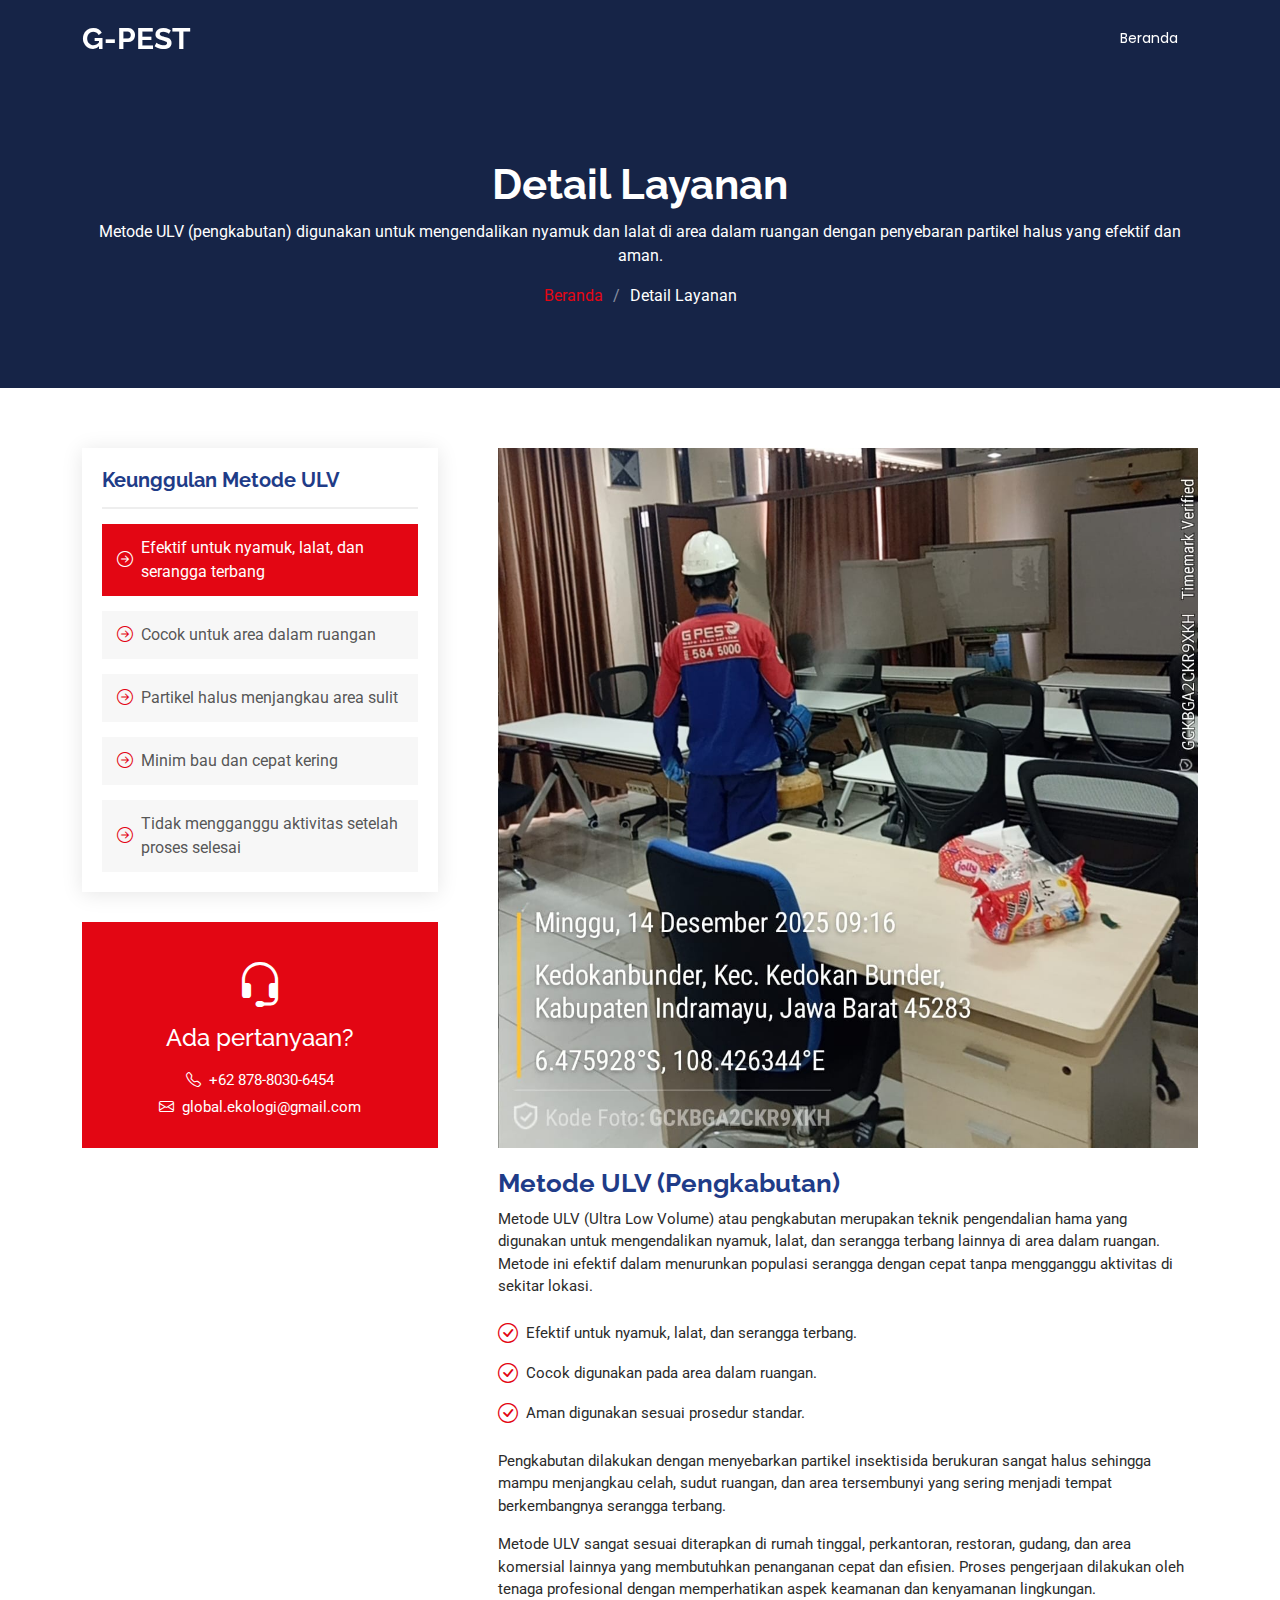
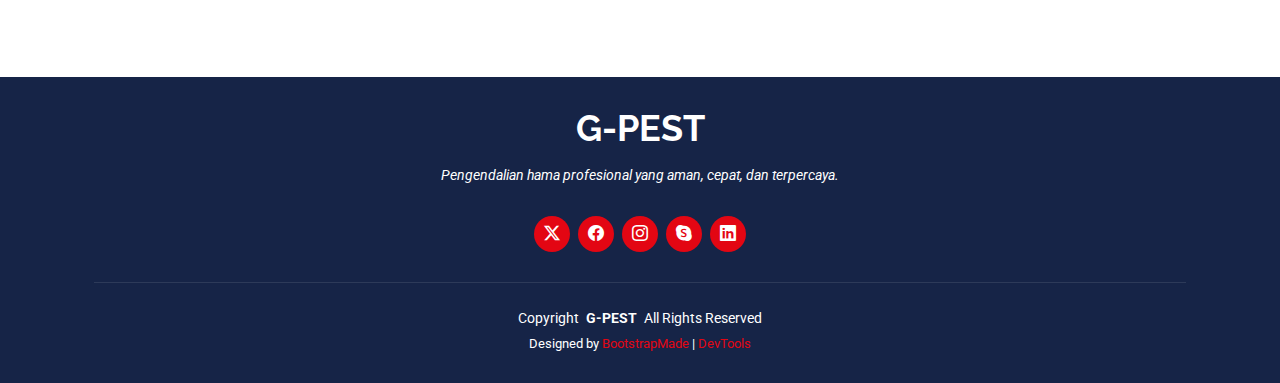
<file: 1service-details.html>
<!DOCTYPE html>
<html lang="en">

<head>
  <meta charset="utf-8">
  <meta content="width=device-width, initial-scale=1.0" name="viewport">
  <title>Detail Layanan - G-PEST</title>
  <meta name="description" content="">
  <meta name="keywords" content="">

  <!-- Favicons -->
  <link href="assets/img/GPEST LOGOv1.jpg" rel="icon">
  <link href="assets/img/apple-touch-icon.png" rel="apple-touch-icon">

  <!-- Fonts -->
  <link href="https://fonts.googleapis.com" rel="preconnect">
  <link href="https://fonts.gstatic.com" rel="preconnect" crossorigin>
  <link href="https://fonts.googleapis.com/css2?family=Roboto:ital,wght@0,100;0,300;0,400;0,500;0,700;0,900;1,100;1,300;1,400;1,500;1,700;1,900&family=Poppins:ital,wght@0,100;0,200;0,300;0,400;0,500;0,600;0,700;0,800;0,900;1,100;1,200;1,300;1,400;1,500;1,600;1,700;1,800;1,900&family=Raleway:ital,wght@0,100;0,200;0,300;0,400;0,500;0,600;0,700;0,800;0,900;1,100;1,200;1,300;1,400;1,500;1,600;1,700;1,800;1,900&display=swap" rel="stylesheet">

  <!-- Vendor CSS Files -->
  <link href="assets/vendor/bootstrap/css/bootstrap.min.css" rel="stylesheet">
  <link href="assets/vendor/bootstrap-icons/bootstrap-icons.css" rel="stylesheet">
  <link href="assets/vendor/aos/aos.css" rel="stylesheet">
  <link href="assets/vendor/animate.css/animate.min.css" rel="stylesheet">
  <link href="assets/vendor/glightbox/css/glightbox.min.css" rel="stylesheet">
  <link href="assets/vendor/swiper/swiper-bundle.min.css" rel="stylesheet">

  <!-- Main CSS File -->
  <link href="assets/css/main.css" rel="stylesheet">

  <!-- =======================================================
  * Template Name: Selecao
  * Template URL: https://bootstrapmade.com/selecao-bootstrap-template/
  * Updated: Aug 07 2024 with Bootstrap v5.3.3
  * Author: BootstrapMade.com
  * License: https://bootstrapmade.com/license/
  ======================================================== -->
</head>

<body class="service-details-page">

  <header id="header" class="header d-flex align-items-center fixed-top">
    <div class="container-fluid container-xl position-relative d-flex align-items-center justify-content-between">

      <a href="index.html" class="logo d-flex align-items-center">
        <!-- Uncomment the line below if you also wish to use an image logo -->
        <!-- <img src="assets/img/logo.png" alt=""> -->
        <h1 class="sitename">G-PEST</h1>
      </a>

      <nav id="navmenu" class="navmenu">
        <ul>
          <li><a href="index.html">Beranda</a></li>
        </ul>
        <i class="mobile-nav-toggle d-xl-none bi bi-list"></i>
      </nav>

    </div>
  </header>

  <main class="main">

    <!-- Page Title -->
    <div class="page-title dark-background">
      <div class="container position-relative">
        <h1>Detail Layanan</h1>
        <p>Metode ULV (pengkabutan) digunakan untuk mengendalikan nyamuk dan lalat di area dalam ruangan dengan penyebaran partikel halus yang efektif dan aman.</p>
        <nav class="breadcrumbs">
          <ol>
            <li><a href="index.html">Beranda</a></li>
            <li class="current">Detail Layanan</li>
          </ol>
        </nav>
      </div>
    </div><!-- End Page Title -->

    <!-- Service Details Section -->
    <section id="service-details" class="service-details section">

      <div class="container">

        <div class="row gy-5">

          <div class="col-lg-4" data-aos="fade-up" data-aos-delay="100">

            <div class="service-box">
              <h4>Keunggulan Metode ULV</h4>
              <div class="services-list">
                <a href="#" class="active"><i class="bi bi-arrow-right-circle"></i><span>Efektif untuk nyamuk, lalat, dan serangga terbang</span></a>
                <a href="#"><i class="bi bi-arrow-right-circle"></i><span>Cocok untuk area dalam ruangan</span></a>
                <a href="#"><i class="bi bi-arrow-right-circle"></i><span>Partikel halus menjangkau area sulit</span></a>
                <a href="#"><i class="bi bi-arrow-right-circle"></i><span>Minim bau dan cepat kering</span></a>
                <a href="#"><i class="bi bi-arrow-right-circle"></i><span>Tidak mengganggu aktivitas setelah proses selesai</span></a>
              </div>
            </div><!-- End Services List -->

            

            <div class="help-box d-flex flex-column justify-content-center align-items-center">
              <i class="bi bi-headset help-icon"></i>
              <h4>Ada pertanyaan?</h4>
              <p class="d-flex align-items-center mt-2 mb-0"><i class="bi bi-telephone me-2"></i> <span>+62 878-8030-6454</span></p>
              <p class="d-flex align-items-center mt-1 mb-0"><i class="bi bi-envelope me-2"></i> <a href="https://mail.google.com/mail/u/0/#search/global.ekologi%40gmail.com?compose=new">global.ekologi@gmail.com</a></p>
            </div>

          </div>

          <div class="col-lg-8 ps-lg-5" data-aos="fade-up" data-aos-delay="200">
            <img src="assets/img/GPEST-metode pengkabutan.jpeg" alt="" class="img-fluid services-img">
            <h3>Metode ULV (Pengkabutan)</h3>
            <p>
              Metode ULV (Ultra Low Volume) atau pengkabutan merupakan teknik pengendalian hama yang digunakan untuk mengendalikan nyamuk, lalat, dan serangga terbang lainnya di area dalam ruangan. Metode ini efektif dalam menurunkan populasi serangga dengan cepat tanpa mengganggu aktivitas di sekitar lokasi.
            </p>
            <ul>
              <li><i class="bi bi-check-circle"></i> <span>Efektif untuk nyamuk, lalat, dan serangga terbang.</span></li>
              <li><i class="bi bi-check-circle"></i> <span>Cocok digunakan pada area dalam ruangan.</span></li>
              <li><i class="bi bi-check-circle"></i> <span>Aman digunakan sesuai prosedur standar.</span></li>
            </ul>
            <p>
              Pengkabutan dilakukan dengan menyebarkan partikel insektisida berukuran sangat halus sehingga mampu menjangkau celah, sudut ruangan, dan area tersembunyi yang sering menjadi tempat berkembangnya serangga terbang.
            </p>
            <p>
               Metode ULV sangat sesuai diterapkan di rumah tinggal, perkantoran, restoran, gudang, dan area komersial lainnya yang membutuhkan penanganan cepat dan efisien. Proses pengerjaan dilakukan oleh tenaga profesional dengan memperhatikan aspek keamanan dan kenyamanan lingkungan.
            </p>
          </div>

        </div>

      </div>

    </section><!-- /Service Details Section -->

  </main>

  <footer id="footer" class="footer dark-background">
    <div class="container">
      <h3 class="sitename">G-PEST</h3>
      <p>Pengendalian hama profesional yang aman, cepat, dan terpercaya.</p>
      <div class="social-links d-flex justify-content-center">
        <a href=""><i class="bi bi-twitter-x"></i></a>
        <a href=""><i class="bi bi-facebook"></i></a>
        <a href=""><i class="bi bi-instagram"></i></a>
        <a href=""><i class="bi bi-skype"></i></a>
        <a href=""><i class="bi bi-linkedin"></i></a>
      </div>
      <div class="container">
        <div class="copyright">
          <span>Copyright</span> <strong class="px-1 sitename">G-PEST</strong> <span>All Rights Reserved</span>
        </div>
        <div class="credits">
          <!-- All the links in the footer should remain intact. -->
          <!-- You can delete the links only if you've purchased the pro version. -->
          <!-- Licensing information: https://bootstrapmade.com/license/ -->
          <!-- Purchase the pro version with working PHP/AJAX contact form: [buy-url] -->
          Designed by <a href="https://bootstrapmade.com/">BootstrapMade</a> | <a href="https://bootstrapmade.com/tools/">DevTools</a>
        </div>
      </div>
    </div>
  </footer>

  <!-- Scroll Top -->
  <a href="#" id="scroll-top" class="scroll-top d-flex align-items-center justify-content-center"><i class="bi bi-arrow-up-short"></i></a>

  <!-- Preloader -->
  <div id="preloader"></div>

  <!-- Vendor JS Files -->
  <script src="assets/vendor/bootstrap/js/bootstrap.bundle.min.js"></script>
  
  <script src="assets/vendor/aos/aos.js"></script>
  <script src="assets/vendor/glightbox/js/glightbox.min.js"></script>
  <script src="assets/vendor/imagesloaded/imagesloaded.pkgd.min.js"></script>
  <script src="assets/vendor/isotope-layout/isotope.pkgd.min.js"></script>
  <script src="assets/vendor/swiper/swiper-bundle.min.js"></script>

  <!-- Main JS File -->
  <script src="assets/js/main.js"></script>

</body>

</html>
</file>
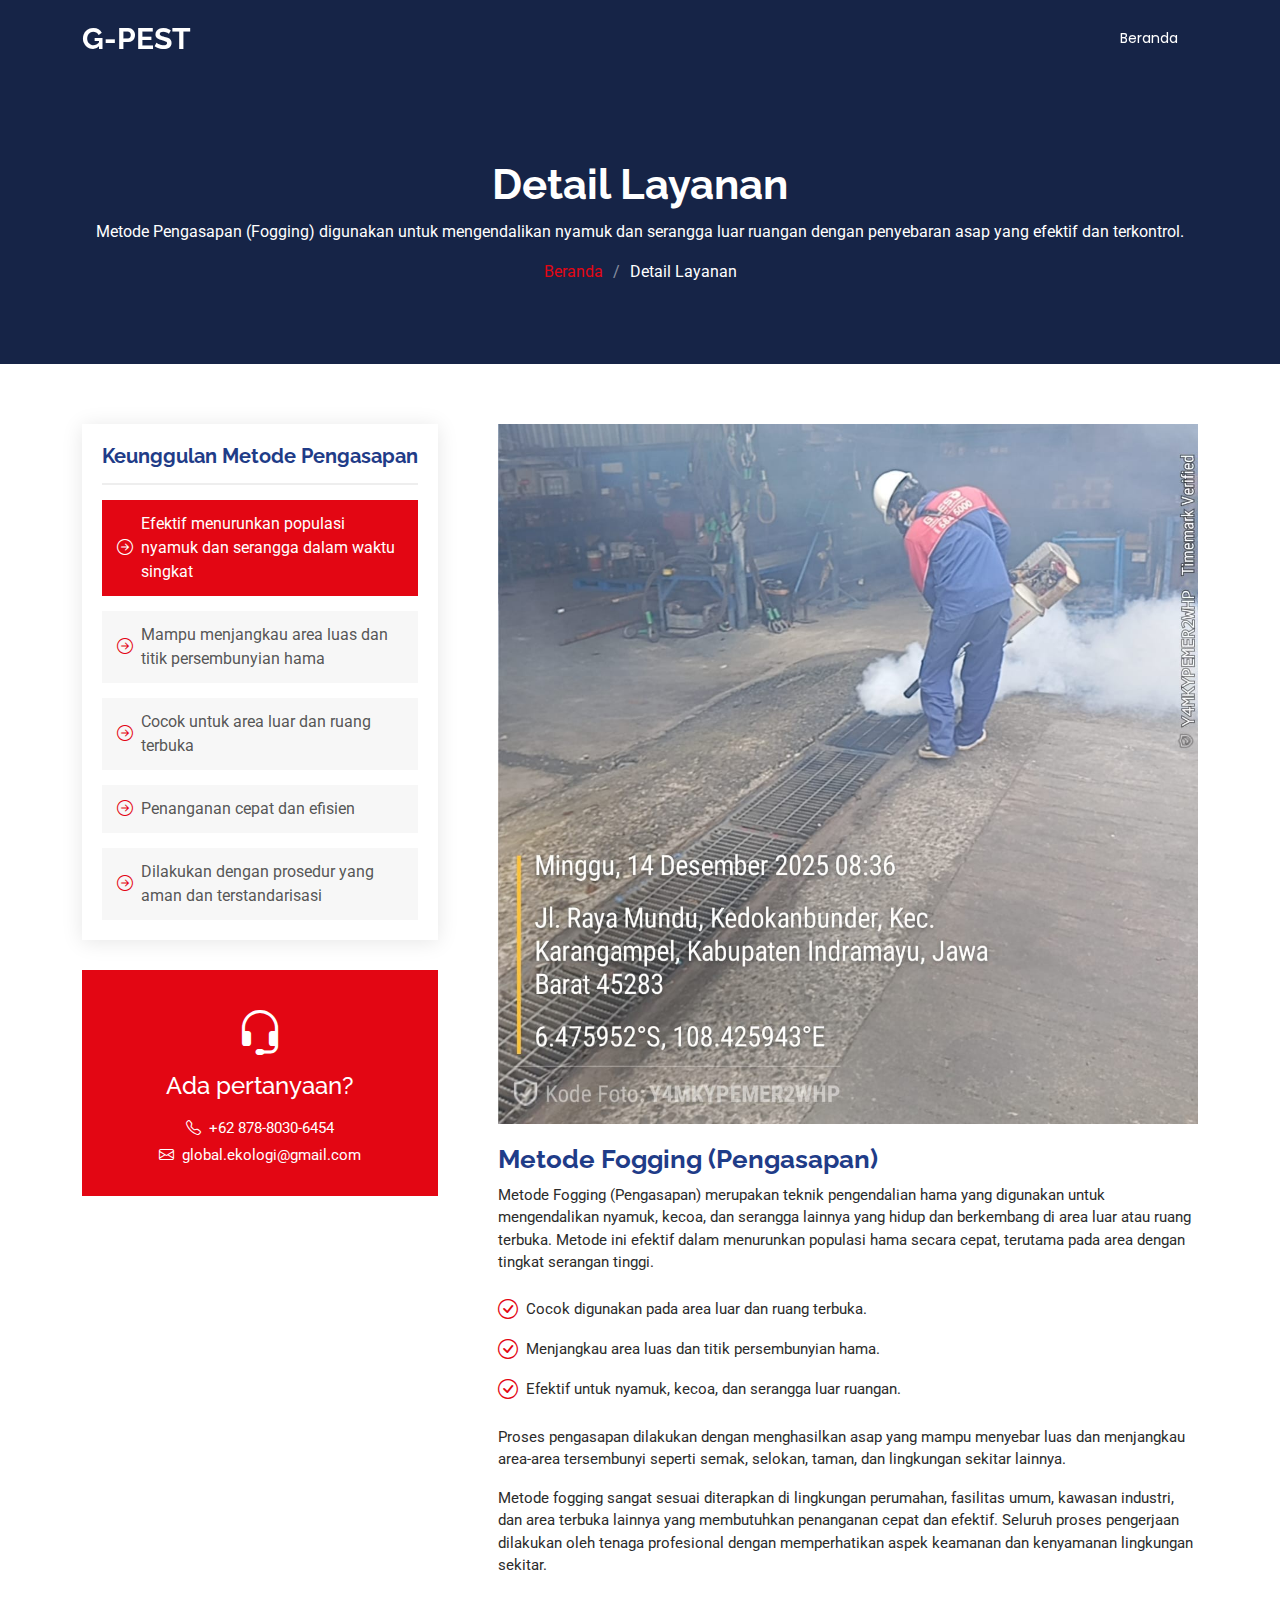
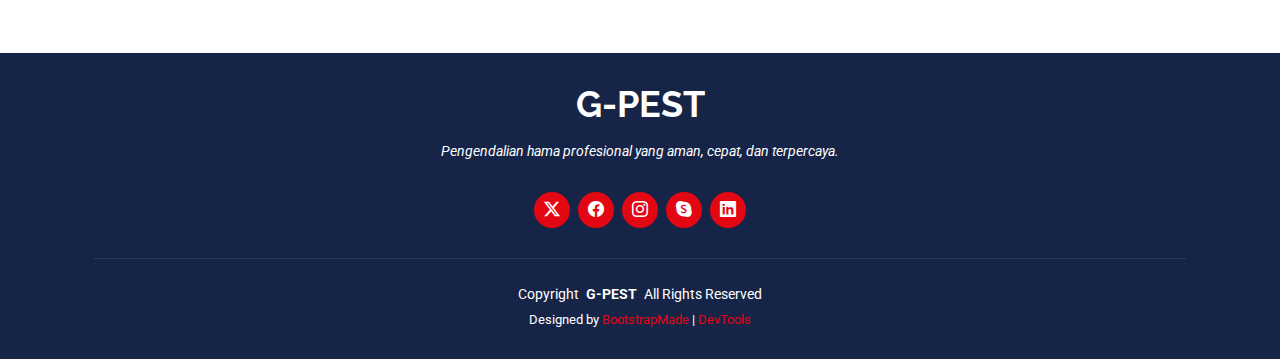
<file: 2service-details.html>
<!DOCTYPE html>
<html lang="en">

<head>
  <meta charset="utf-8">
  <meta content="width=device-width, initial-scale=1.0" name="viewport">
  <title>Detail Layanan - G-PEST</title>
  <meta name="description" content="">
  <meta name="keywords" content="">

  <!-- Favicons -->
  <link href="assets/img/GPEST LOGOv1.jpg" rel="icon">
  <link href="assets/img/apple-touch-icon.png" rel="apple-touch-icon">

  <!-- Fonts -->
  <link href="https://fonts.googleapis.com" rel="preconnect">
  <link href="https://fonts.gstatic.com" rel="preconnect" crossorigin>
  <link href="https://fonts.googleapis.com/css2?family=Roboto:ital,wght@0,100;0,300;0,400;0,500;0,700;0,900;1,100;1,300;1,400;1,500;1,700;1,900&family=Poppins:ital,wght@0,100;0,200;0,300;0,400;0,500;0,600;0,700;0,800;0,900;1,100;1,200;1,300;1,400;1,500;1,600;1,700;1,800;1,900&family=Raleway:ital,wght@0,100;0,200;0,300;0,400;0,500;0,600;0,700;0,800;0,900;1,100;1,200;1,300;1,400;1,500;1,600;1,700;1,800;1,900&display=swap" rel="stylesheet">

  <!-- Vendor CSS Files -->
  <link href="assets/vendor/bootstrap/css/bootstrap.min.css" rel="stylesheet">
  <link href="assets/vendor/bootstrap-icons/bootstrap-icons.css" rel="stylesheet">
  <link href="assets/vendor/aos/aos.css" rel="stylesheet">
  <link href="assets/vendor/animate.css/animate.min.css" rel="stylesheet">
  <link href="assets/vendor/glightbox/css/glightbox.min.css" rel="stylesheet">
  <link href="assets/vendor/swiper/swiper-bundle.min.css" rel="stylesheet">

  <!-- Main CSS File -->
  <link href="assets/css/main.css" rel="stylesheet">

  <!-- =======================================================
  * Template Name: Selecao
  * Template URL: https://bootstrapmade.com/selecao-bootstrap-template/
  * Updated: Aug 07 2024 with Bootstrap v5.3.3
  * Author: BootstrapMade.com
  * License: https://bootstrapmade.com/license/
  ======================================================== -->
</head>

<body class="service-details-page">

  <header id="header" class="header d-flex align-items-center fixed-top">
    <div class="container-fluid container-xl position-relative d-flex align-items-center justify-content-between">

      <a href="index.html" class="logo d-flex align-items-center">
        <!-- Uncomment the line below if you also wish to use an image logo -->
        <!-- <img src="assets/img/logo.png" alt=""> -->
        <h1 class="sitename">G-PEST</h1>
      </a>

      <nav id="navmenu" class="navmenu">
        <ul>
          <li><a href="index.html">Beranda</a></li>
        </ul>
        <i class="mobile-nav-toggle d-xl-none bi bi-list"></i>
      </nav>

    </div>
  </header>

  <main class="main">

    <!-- Page Title -->
    <div class="page-title dark-background">
      <div class="container position-relative">
        <h1>Detail Layanan</h1>
        <p>Metode Pengasapan (Fogging) digunakan untuk mengendalikan nyamuk dan serangga luar ruangan dengan penyebaran asap yang efektif dan terkontrol.</p>
        <nav class="breadcrumbs">
          <ol>
            <li><a href="index.html">Beranda</a></li>
            <li class="current">Detail Layanan</li>
          </ol>
        </nav>
      </div>
    </div><!-- End Page Title -->

    <!-- Service Details Section -->
    <section id="service-details" class="service-details section">

      <div class="container">

        <div class="row gy-5">

          <div class="col-lg-4" data-aos="fade-up" data-aos-delay="100">

            <div class="service-box">
              <h4>Keunggulan Metode Pengasapan</h4>
              <div class="services-list">
                <a href="#" class="active"><i class="bi bi-arrow-right-circle"></i><span>Efektif menurunkan populasi nyamuk dan serangga dalam waktu singkat</span></a>
                <a href="#"><i class="bi bi-arrow-right-circle"></i><span>Mampu menjangkau area luas dan titik persembunyian hama</span></a>
                <a href="#"><i class="bi bi-arrow-right-circle"></i><span>Cocok untuk area luar dan ruang terbuka</span></a>
                <a href="#"><i class="bi bi-arrow-right-circle"></i><span>Penanganan cepat dan efisien</span></a>
                <a href="#"><i class="bi bi-arrow-right-circle"></i><span>Dilakukan dengan prosedur yang aman dan terstandarisasi</span></a>
              </div>
            </div><!-- End Services List -->

            

            <div class="help-box d-flex flex-column justify-content-center align-items-center">
              <i class="bi bi-headset help-icon"></i>
              <h4>Ada pertanyaan?</h4>
              <p class="d-flex align-items-center mt-2 mb-0"><i class="bi bi-telephone me-2"></i> <span>+62 878-8030-6454</span></p>
              <p class="d-flex align-items-center mt-1 mb-0"><i class="bi bi-envelope me-2"></i> <a href="https://mail.google.com/mail/u/0/#search/global.ekologi%40gmail.com?compose=new">global.ekologi@gmail.com</a></p>
            </div>

          </div>

          <div class="col-lg-8 ps-lg-5" data-aos="fade-up" data-aos-delay="200">
            <img src="assets/img/G-PEST-Metode Pengasapan.jpeg" alt="" class="img-fluid services-img">
            <h3>Metode Fogging (Pengasapan)</h3>
            <p>
              Metode Fogging (Pengasapan) merupakan teknik pengendalian hama yang digunakan untuk mengendalikan nyamuk, kecoa, dan serangga lainnya yang hidup dan berkembang di area luar atau ruang terbuka. Metode ini efektif dalam menurunkan populasi hama secara cepat, terutama pada area dengan tingkat serangan tinggi.
            </p>
            <ul>
              <li><i class="bi bi-check-circle"></i> <span>Cocok digunakan pada area luar dan ruang terbuka.</span></li>
              <li><i class="bi bi-check-circle"></i> <span>Menjangkau area luas dan titik persembunyian hama.</span></li>
              <li><i class="bi bi-check-circle"></i> <span>Efektif untuk nyamuk, kecoa, dan serangga luar ruangan.</span></li>
            </ul>
            <p>
              Proses pengasapan dilakukan dengan menghasilkan asap yang mampu menyebar luas dan menjangkau area-area tersembunyi seperti semak, selokan, taman, dan lingkungan sekitar lainnya.
            </p>
            <p>
              Metode fogging sangat sesuai diterapkan di lingkungan perumahan, fasilitas umum, kawasan industri, dan area terbuka lainnya yang membutuhkan penanganan cepat dan efektif. Seluruh proses pengerjaan dilakukan oleh tenaga profesional dengan memperhatikan aspek keamanan dan kenyamanan lingkungan sekitar.
            </p>
          </div>

        </div>

      </div>

    </section><!-- /Service Details Section -->

  </main>

  <footer id="footer" class="footer dark-background">
    <div class="container">
      <h3 class="sitename">G-PEST</h3>
      <p>Pengendalian hama profesional yang aman, cepat, dan terpercaya.</p>
      <div class="social-links d-flex justify-content-center">
        <a href=""><i class="bi bi-twitter-x"></i></a>
        <a href=""><i class="bi bi-facebook"></i></a>
        <a href=""><i class="bi bi-instagram"></i></a>
        <a href=""><i class="bi bi-skype"></i></a>
        <a href=""><i class="bi bi-linkedin"></i></a>
      </div>
      <div class="container">
        <div class="copyright">
          <span>Copyright</span> <strong class="px-1 sitename">G-PEST</strong> <span>All Rights Reserved</span>
        </div>
        <div class="credits">
          <!-- All the links in the footer should remain intact. -->
          <!-- You can delete the links only if you've purchased the pro version. -->
          <!-- Licensing information: https://bootstrapmade.com/license/ -->
          <!-- Purchase the pro version with working PHP/AJAX contact form: [buy-url] -->
          Designed by <a href="https://bootstrapmade.com/">BootstrapMade</a> | <a href="https://bootstrapmade.com/tools/">DevTools</a>
        </div>
      </div>
    </div>
  </footer>

  <!-- Scroll Top -->
  <a href="#" id="scroll-top" class="scroll-top d-flex align-items-center justify-content-center"><i class="bi bi-arrow-up-short"></i></a>

  <!-- Preloader -->
  <div id="preloader"></div>

  <!-- Vendor JS Files -->
  <script src="assets/vendor/bootstrap/js/bootstrap.bundle.min.js"></script>
  
  <script src="assets/vendor/aos/aos.js"></script>
  <script src="assets/vendor/glightbox/js/glightbox.min.js"></script>
  <script src="assets/vendor/imagesloaded/imagesloaded.pkgd.min.js"></script>
  <script src="assets/vendor/isotope-layout/isotope.pkgd.min.js"></script>
  <script src="assets/vendor/swiper/swiper-bundle.min.js"></script>

  <!-- Main JS File -->
  <script src="assets/js/main.js"></script>

</body>

</html>
</file>
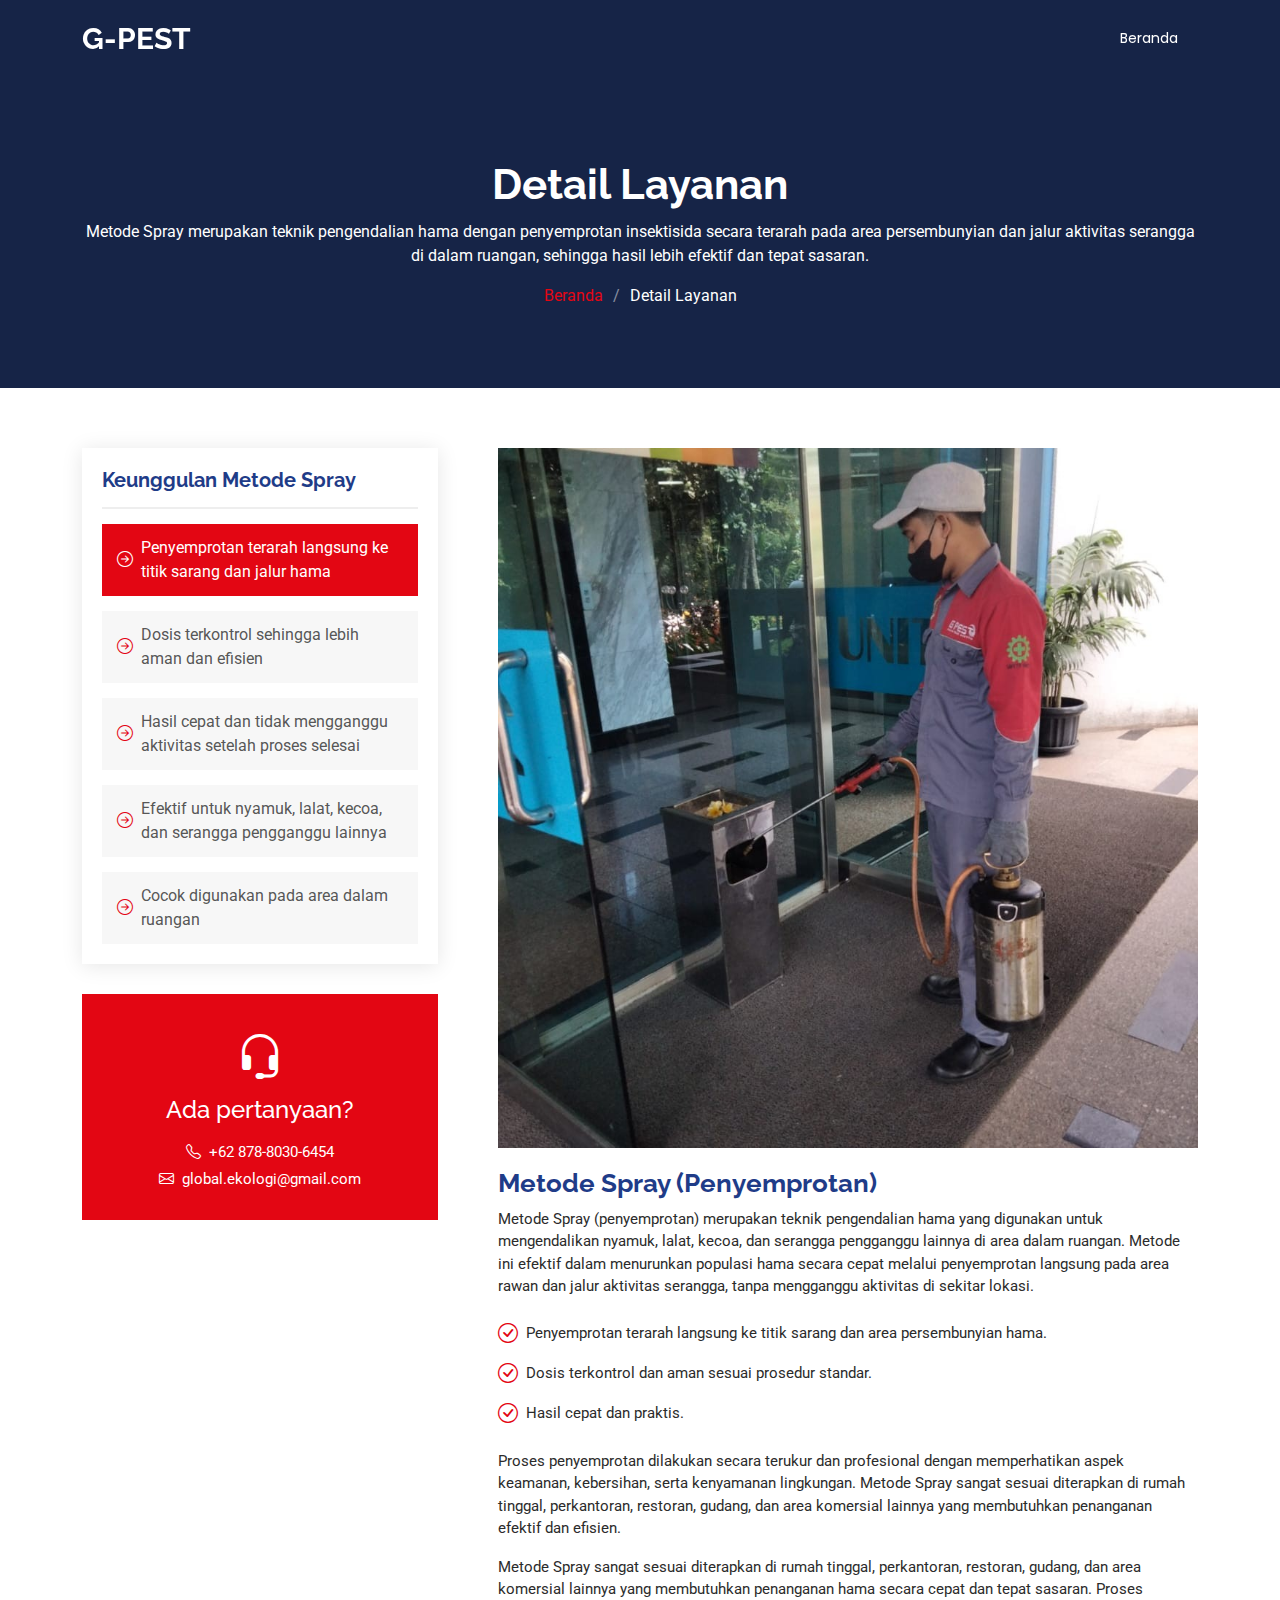
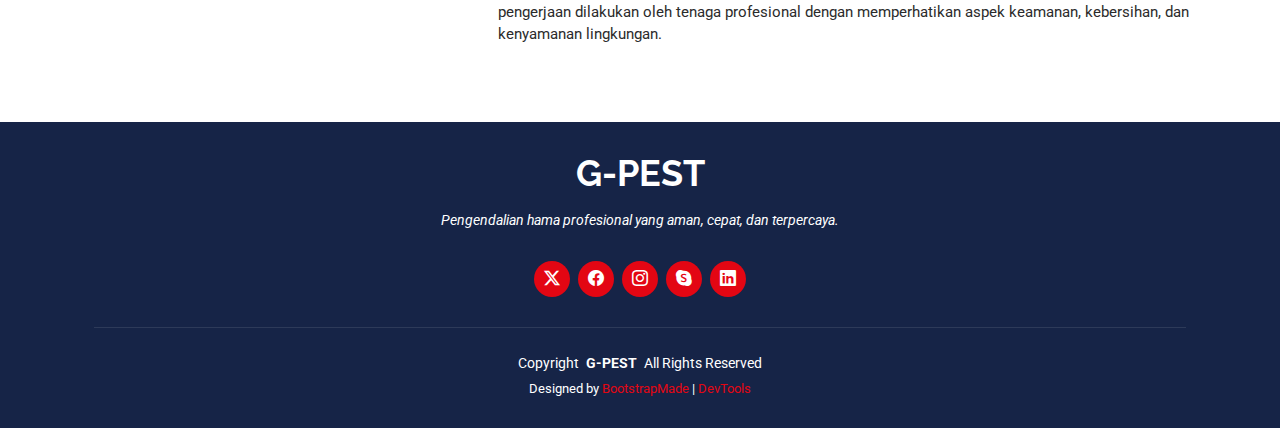
<file: 3service-details.html>
<!DOCTYPE html>
<html lang="en">

<head>
  <meta charset="utf-8">
  <meta content="width=device-width, initial-scale=1.0" name="viewport">
  <title>Detail Layanan - G-PEST</title>
  <meta name="description" content="">
  <meta name="keywords" content="">

  <!-- Favicons -->
  <link href="assets/img/GPEST LOGOv1.jpg" rel="icon">
  <link href="assets/img/apple-touch-icon.png" rel="apple-touch-icon">

  <!-- Fonts -->
  <link href="https://fonts.googleapis.com" rel="preconnect">
  <link href="https://fonts.gstatic.com" rel="preconnect" crossorigin>
  <link href="https://fonts.googleapis.com/css2?family=Roboto:ital,wght@0,100;0,300;0,400;0,500;0,700;0,900;1,100;1,300;1,400;1,500;1,700;1,900&family=Poppins:ital,wght@0,100;0,200;0,300;0,400;0,500;0,600;0,700;0,800;0,900;1,100;1,200;1,300;1,400;1,500;1,600;1,700;1,800;1,900&family=Raleway:ital,wght@0,100;0,200;0,300;0,400;0,500;0,600;0,700;0,800;0,900;1,100;1,200;1,300;1,400;1,500;1,600;1,700;1,800;1,900&display=swap" rel="stylesheet">

  <!-- Vendor CSS Files -->
  <link href="assets/vendor/bootstrap/css/bootstrap.min.css" rel="stylesheet">
  <link href="assets/vendor/bootstrap-icons/bootstrap-icons.css" rel="stylesheet">
  <link href="assets/vendor/aos/aos.css" rel="stylesheet">
  <link href="assets/vendor/animate.css/animate.min.css" rel="stylesheet">
  <link href="assets/vendor/glightbox/css/glightbox.min.css" rel="stylesheet">
  <link href="assets/vendor/swiper/swiper-bundle.min.css" rel="stylesheet">

  <!-- Main CSS File -->
  <link href="assets/css/main.css" rel="stylesheet">

  <!-- =======================================================
  * Template Name: Selecao
  * Template URL: https://bootstrapmade.com/selecao-bootstrap-template/
  * Updated: Aug 07 2024 with Bootstrap v5.3.3
  * Author: BootstrapMade.com
  * License: https://bootstrapmade.com/license/
  ======================================================== -->
</head>

<body class="service-details-page">

  <header id="header" class="header d-flex align-items-center fixed-top">
    <div class="container-fluid container-xl position-relative d-flex align-items-center justify-content-between">

      <a href="index.html" class="logo d-flex align-items-center">
        <!-- Uncomment the line below if you also wish to use an image logo -->
        <!-- <img src="assets/img/logo.png" alt=""> -->
        <h1 class="sitename">G-PEST</h1>
      </a>

      <nav id="navmenu" class="navmenu">
        <ul>
          <li><a href="index.html">Beranda</a></li>
        </ul>
        <i class="mobile-nav-toggle d-xl-none bi bi-list"></i>
      </nav>

    </div>
  </header>

  <main class="main">

    <!-- Page Title -->
    <div class="page-title dark-background">
      <div class="container position-relative">
        <h1>Detail Layanan</h1>
        <p>Metode Spray merupakan teknik pengendalian hama dengan penyemprotan insektisida secara terarah pada area persembunyian dan jalur aktivitas serangga di dalam ruangan, sehingga hasil lebih efektif dan tepat sasaran.</p>
        <nav class="breadcrumbs">
          <ol>
            <li><a href="index.html">Beranda</a></li>
            <li class="current">Detail Layanan</li>
          </ol>
        </nav>
      </div>
    </div><!-- End Page Title -->

    <!-- Service Details Section -->
    <section id="service-details" class="service-details section">

      <div class="container">

        <div class="row gy-5">

          <div class="col-lg-4" data-aos="fade-up" data-aos-delay="100">

            <div class="service-box">
              <h4>Keunggulan Metode Spray</h4>
              <div class="services-list">
                <a href="#" class="active"><i class="bi bi-arrow-right-circle"></i><span>Penyemprotan terarah langsung ke titik sarang dan jalur hama</span></a>
                <a href="#"><i class="bi bi-arrow-right-circle"></i><span>Dosis terkontrol sehingga lebih aman dan efisien</span></a>
                <a href="#"><i class="bi bi-arrow-right-circle"></i><span>Hasil cepat dan tidak mengganggu aktivitas setelah proses selesai</span></a>
                <a href="#"><i class="bi bi-arrow-right-circle"></i><span>Efektif untuk nyamuk, lalat, kecoa, dan serangga pengganggu lainnya</span></a>
                <a href="#"><i class="bi bi-arrow-right-circle"></i><span>Cocok digunakan pada area dalam ruangan</span></a>
              </div>
            </div><!-- End Services List -->

            

            <div class="help-box d-flex flex-column justify-content-center align-items-center">
              <i class="bi bi-headset help-icon"></i>
              <h4>Ada pertanyaan?</h4>
              <p class="d-flex align-items-center mt-2 mb-0"><i class="bi bi-telephone me-2"></i> <span>+62 878-8030-6454</span></p>
              <p class="d-flex align-items-center mt-1 mb-0"><i class="bi bi-envelope me-2"></i> <a href="https://mail.google.com/mail/u/0/#search/global.ekologi%40gmail.com?compose=new">global.ekologi@gmail.com</a></p>
            </div>

          </div>

          <div class="col-lg-8 ps-lg-5" data-aos="fade-up" data-aos-delay="200">
            <img src="assets/img/G-PEST Metode Spray.jpeg" alt="" class="img-fluid services-img">
            <h3>Metode Spray (Penyemprotan)</h3>
            <p>
               Metode Spray (penyemprotan) merupakan teknik pengendalian hama yang digunakan untuk mengendalikan nyamuk, lalat, kecoa, dan serangga pengganggu lainnya di area dalam ruangan. Metode ini efektif dalam menurunkan populasi hama secara cepat melalui penyemprotan langsung pada area rawan dan jalur aktivitas serangga, tanpa mengganggu aktivitas di sekitar lokasi.
            </p>
            <ul>
              <li><i class="bi bi-check-circle"></i> <span>Penyemprotan terarah langsung ke titik sarang dan area persembunyian hama.</span></li>
              <li><i class="bi bi-check-circle"></i> <span>Dosis terkontrol dan aman sesuai prosedur standar.</span></li>
              <li><i class="bi bi-check-circle"></i> <span>Hasil cepat dan praktis.</span></li>
            </ul>
            <p>
              Proses penyemprotan dilakukan secara terukur dan profesional dengan memperhatikan aspek keamanan, kebersihan, serta kenyamanan lingkungan. Metode Spray sangat sesuai diterapkan di rumah tinggal, perkantoran, restoran, gudang, dan area komersial lainnya yang membutuhkan penanganan efektif dan efisien.
            </p>
            <p>
                Metode Spray sangat sesuai diterapkan di rumah tinggal, perkantoran, restoran, gudang, dan area komersial lainnya yang membutuhkan penanganan hama secara cepat dan tepat sasaran. Proses pengerjaan dilakukan oleh tenaga profesional dengan memperhatikan aspek keamanan, kebersihan, dan kenyamanan lingkungan.
            </p>
          </div>

        </div>

      </div>

    </section><!-- /Service Details Section -->

  </main>

  <footer id="footer" class="footer dark-background">
    <div class="container">
      <h3 class="sitename">G-PEST</h3>
      <p>Pengendalian hama profesional yang aman, cepat, dan terpercaya.</p>
      <div class="social-links d-flex justify-content-center">
        <a href=""><i class="bi bi-twitter-x"></i></a>
        <a href=""><i class="bi bi-facebook"></i></a>
        <a href=""><i class="bi bi-instagram"></i></a>
        <a href=""><i class="bi bi-skype"></i></a>
        <a href=""><i class="bi bi-linkedin"></i></a>
      </div>
      <div class="container">
        <div class="copyright">
          <span>Copyright</span> <strong class="px-1 sitename">G-PEST</strong> <span>All Rights Reserved</span>
        </div>
        <div class="credits">
          <!-- All the links in the footer should remain intact. -->
          <!-- You can delete the links only if you've purchased the pro version. -->
          <!-- Licensing information: https://bootstrapmade.com/license/ -->
          <!-- Purchase the pro version with working PHP/AJAX contact form: [buy-url] -->
          Designed by <a href="https://bootstrapmade.com/">BootstrapMade</a> | <a href="https://bootstrapmade.com/tools/">DevTools</a>
        </div>
      </div>
    </div>
  </footer>

  <!-- Scroll Top -->
  <a href="#" id="scroll-top" class="scroll-top d-flex align-items-center justify-content-center"><i class="bi bi-arrow-up-short"></i></a>

  <!-- Preloader -->
  <div id="preloader"></div>

  <!-- Vendor JS Files -->
  <script src="assets/vendor/bootstrap/js/bootstrap.bundle.min.js"></script>
  
  <script src="assets/vendor/aos/aos.js"></script>
  <script src="assets/vendor/glightbox/js/glightbox.min.js"></script>
  <script src="assets/vendor/imagesloaded/imagesloaded.pkgd.min.js"></script>
  <script src="assets/vendor/isotope-layout/isotope.pkgd.min.js"></script>
  <script src="assets/vendor/swiper/swiper-bundle.min.js"></script>

  <!-- Main JS File -->
  <script src="assets/js/main.js"></script>

</body>

</html>
</file>
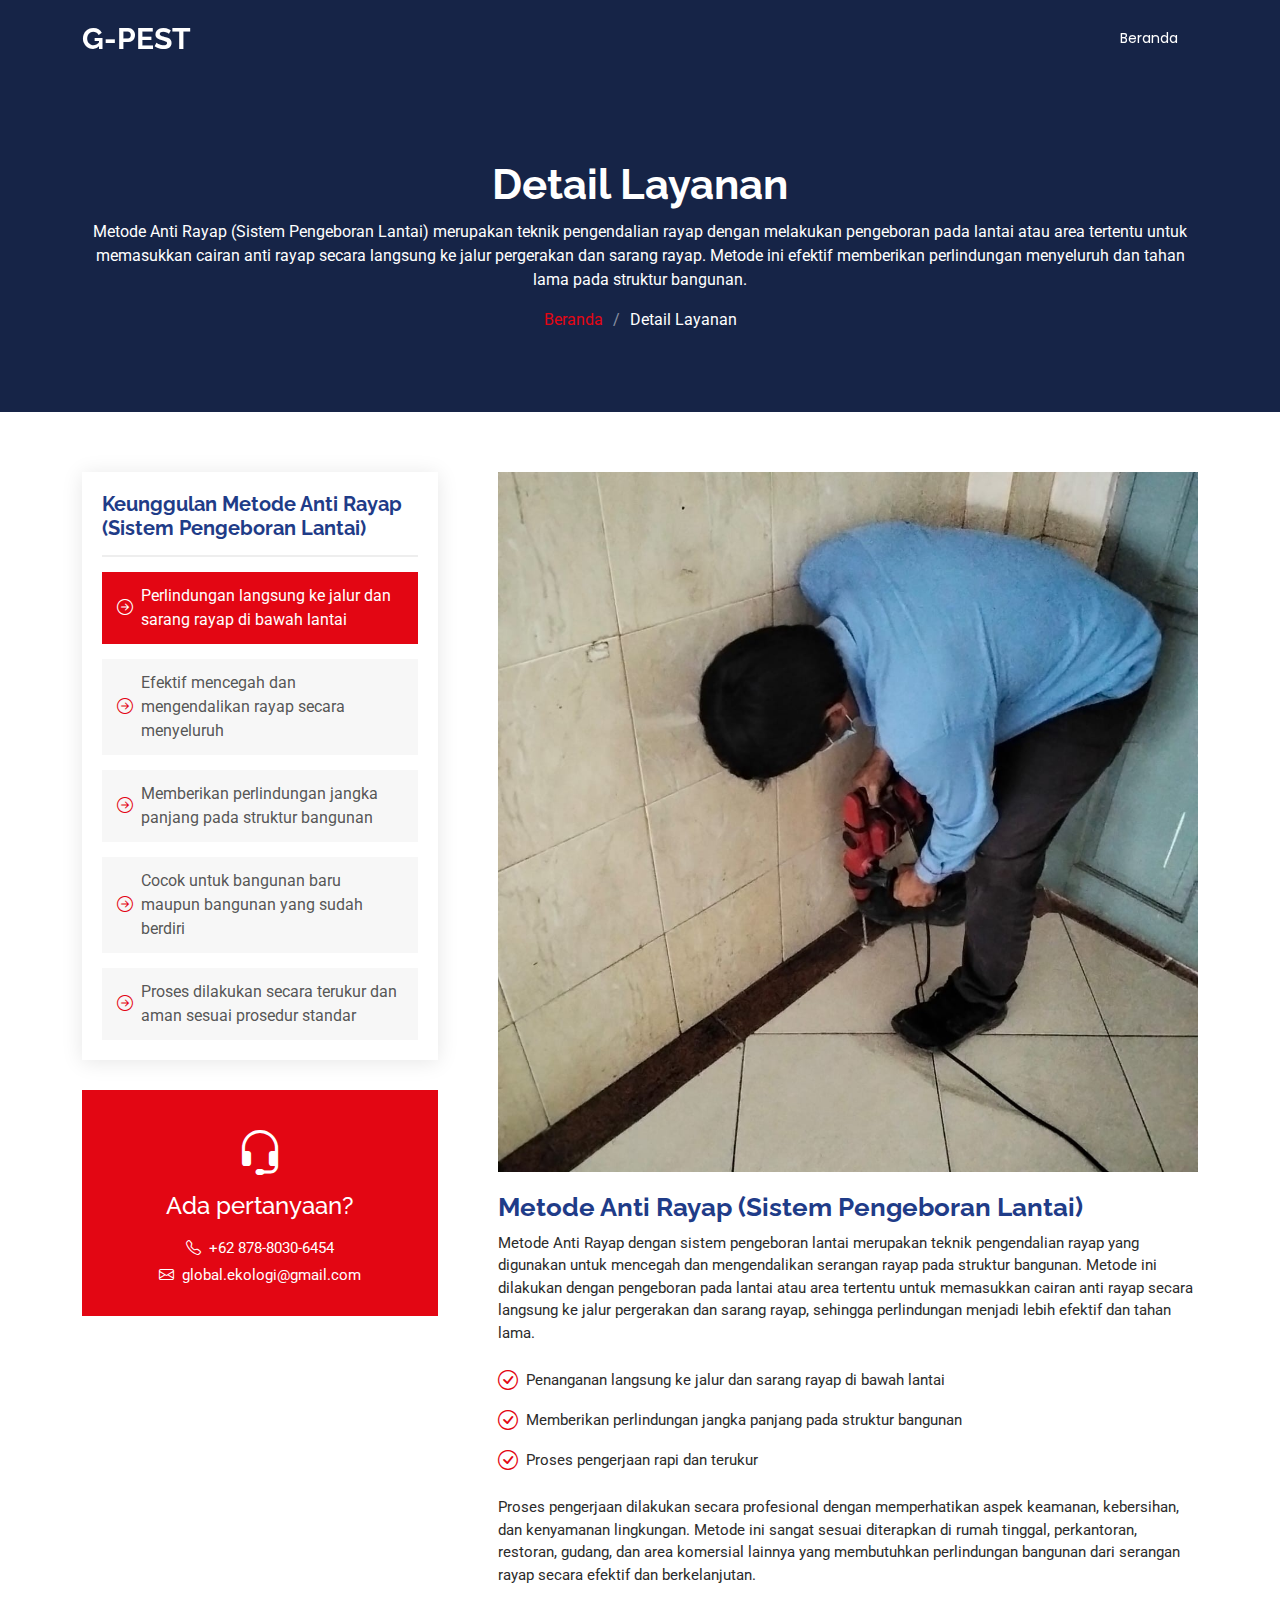
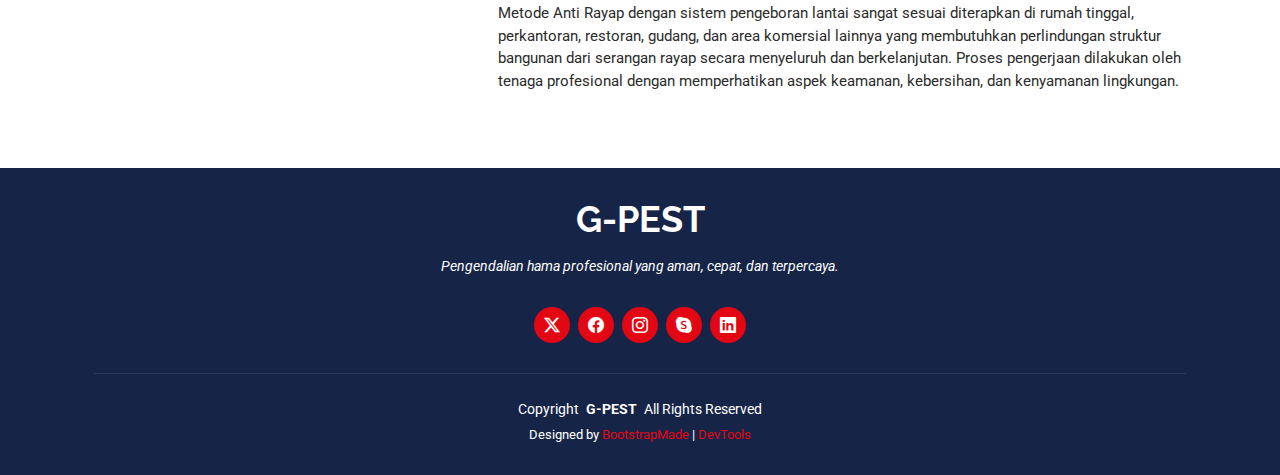
<file: 4service-details.html>
<!DOCTYPE html>
<html lang="en">

<head>
  <meta charset="utf-8">
  <meta content="width=device-width, initial-scale=1.0" name="viewport">
  <title>Detail Layanan - G-PEST</title>
  <meta name="description" content="">
  <meta name="keywords" content="">

  <!-- Favicons -->
  <link href="assets/img/GPEST LOGOv1.jpg" rel="icon">
  <link href="assets/img/apple-touch-icon.png" rel="apple-touch-icon">

  <!-- Fonts -->
  <link href="https://fonts.googleapis.com" rel="preconnect">
  <link href="https://fonts.gstatic.com" rel="preconnect" crossorigin>
  <link href="https://fonts.googleapis.com/css2?family=Roboto:ital,wght@0,100;0,300;0,400;0,500;0,700;0,900;1,100;1,300;1,400;1,500;1,700;1,900&family=Poppins:ital,wght@0,100;0,200;0,300;0,400;0,500;0,600;0,700;0,800;0,900;1,100;1,200;1,300;1,400;1,500;1,600;1,700;1,800;1,900&family=Raleway:ital,wght@0,100;0,200;0,300;0,400;0,500;0,600;0,700;0,800;0,900;1,100;1,200;1,300;1,400;1,500;1,600;1,700;1,800;1,900&display=swap" rel="stylesheet">

  <!-- Vendor CSS Files -->
  <link href="assets/vendor/bootstrap/css/bootstrap.min.css" rel="stylesheet">
  <link href="assets/vendor/bootstrap-icons/bootstrap-icons.css" rel="stylesheet">
  <link href="assets/vendor/aos/aos.css" rel="stylesheet">
  <link href="assets/vendor/animate.css/animate.min.css" rel="stylesheet">
  <link href="assets/vendor/glightbox/css/glightbox.min.css" rel="stylesheet">
  <link href="assets/vendor/swiper/swiper-bundle.min.css" rel="stylesheet">

  <!-- Main CSS File -->
  <link href="assets/css/main.css" rel="stylesheet">

  <!-- =======================================================
  * Template Name: Selecao
  * Template URL: https://bootstrapmade.com/selecao-bootstrap-template/
  * Updated: Aug 07 2024 with Bootstrap v5.3.3
  * Author: BootstrapMade.com
  * License: https://bootstrapmade.com/license/
  ======================================================== -->
</head>

<body class="service-details-page">

  <header id="header" class="header d-flex align-items-center fixed-top">
    <div class="container-fluid container-xl position-relative d-flex align-items-center justify-content-between">

      <a href="index.html" class="logo d-flex align-items-center">
        <!-- Uncomment the line below if you also wish to use an image logo -->
        <!-- <img src="assets/img/logo.png" alt=""> -->
        <h1 class="sitename">G-PEST</h1>
      </a>

      <nav id="navmenu" class="navmenu">
        <ul>
          <li><a href="index.html">Beranda</a></li>
        </ul>
        <i class="mobile-nav-toggle d-xl-none bi bi-list"></i>
      </nav>

    </div>
  </header>

  <main class="main">

    <!-- Page Title -->
    <div class="page-title dark-background">
      <div class="container position-relative">
        <h1>Detail Layanan</h1>
        <p>Metode Anti Rayap (Sistem Pengeboran Lantai) merupakan teknik pengendalian rayap dengan melakukan pengeboran pada lantai atau area tertentu untuk memasukkan cairan anti rayap secara langsung ke jalur pergerakan dan sarang rayap. Metode ini efektif memberikan perlindungan menyeluruh dan tahan lama pada struktur bangunan.</p>
        <nav class="breadcrumbs">
          <ol>
            <li><a href="index.html">Beranda</a></li>
            <li class="current">Detail Layanan</li>
          </ol>
        </nav>
      </div>
    </div><!-- End Page Title -->

    <!-- Service Details Section -->
    <section id="service-details" class="service-details section">

      <div class="container">

        <div class="row gy-5">

          <div class="col-lg-4" data-aos="fade-up" data-aos-delay="100">

            <div class="service-box">
              <h4>Keunggulan Metode Anti Rayap (Sistem Pengeboran Lantai)</h4>
              <div class="services-list">
                <a href="#" class="active"><i class="bi bi-arrow-right-circle"></i><span>Perlindungan langsung ke jalur dan sarang rayap di bawah lantai</span></a>
                <a href="#"><i class="bi bi-arrow-right-circle"></i><span>Efektif mencegah dan mengendalikan rayap secara menyeluruh</span></a>
                <a href="#"><i class="bi bi-arrow-right-circle"></i><span>Memberikan perlindungan jangka panjang pada struktur bangunan</span></a>
                <a href="#"><i class="bi bi-arrow-right-circle"></i><span>Cocok untuk bangunan baru maupun bangunan yang sudah berdiri</span></a>
                <a href="#"><i class="bi bi-arrow-right-circle"></i><span>Proses dilakukan secara terukur dan aman sesuai prosedur standar</span></a>
              </div>
            </div><!-- End Services List -->

            

            <div class="help-box d-flex flex-column justify-content-center align-items-center">
              <i class="bi bi-headset help-icon"></i>
              <h4>Ada pertanyaan?</h4>
              <p class="d-flex align-items-center mt-2 mb-0"><i class="bi bi-telephone me-2"></i> <span>+62 878-8030-6454</span></p>
              <p class="d-flex align-items-center mt-1 mb-0"><i class="bi bi-envelope me-2"></i> <a href="https://mail.google.com/mail/u/0/#search/global.ekologi%40gmail.com?compose=new">global.ekologi@gmail.com</a></p>
            </div>

          </div>

          <div class="col-lg-8 ps-lg-5" data-aos="fade-up" data-aos-delay="200">
            <img src="assets/img/G-PEST Metode Pengeboran Lantai.jpeg" alt="" class="img-fluid services-img">
            <h3>Metode Anti Rayap (Sistem Pengeboran Lantai)</h3>
            <p>
                Metode Anti Rayap dengan sistem pengeboran lantai merupakan teknik pengendalian rayap yang digunakan untuk mencegah dan mengendalikan serangan rayap pada struktur bangunan. Metode ini dilakukan dengan pengeboran pada lantai atau area tertentu untuk memasukkan cairan anti rayap secara langsung ke jalur pergerakan dan sarang rayap, sehingga perlindungan menjadi lebih efektif dan tahan lama.
            </p>
            <ul>
              <li><i class="bi bi-check-circle"></i> <span>Penanganan langsung ke jalur dan sarang rayap di bawah lantai</span></li>
              <li><i class="bi bi-check-circle"></i> <span>Memberikan perlindungan jangka panjang pada struktur bangunan</span></li>
              <li><i class="bi bi-check-circle"></i> <span>Proses pengerjaan rapi dan terukur</span></li>
            </ul>
            <p>
                Proses pengerjaan dilakukan secara profesional dengan memperhatikan aspek keamanan, kebersihan, dan kenyamanan lingkungan. Metode ini sangat sesuai diterapkan di rumah tinggal, perkantoran, restoran, gudang, dan area komersial lainnya yang membutuhkan perlindungan bangunan dari serangan rayap secara efektif dan berkelanjutan.
            </p>
            <p>
                Metode Anti Rayap dengan sistem pengeboran lantai sangat sesuai diterapkan di rumah tinggal, perkantoran, restoran, gudang, dan area komersial lainnya yang membutuhkan perlindungan struktur bangunan dari serangan rayap secara menyeluruh dan berkelanjutan. Proses pengerjaan dilakukan oleh tenaga profesional dengan memperhatikan aspek keamanan, kebersihan, dan kenyamanan lingkungan.
            </p>
          </div>

        </div>

      </div>

    </section><!-- /Service Details Section -->

  </main>

  <footer id="footer" class="footer dark-background">
    <div class="container">
      <h3 class="sitename">G-PEST</h3>
      <p>Pengendalian hama profesional yang aman, cepat, dan terpercaya.</p>
      <div class="social-links d-flex justify-content-center">
        <a href=""><i class="bi bi-twitter-x"></i></a>
        <a href=""><i class="bi bi-facebook"></i></a>
        <a href=""><i class="bi bi-instagram"></i></a>
        <a href=""><i class="bi bi-skype"></i></a>
        <a href=""><i class="bi bi-linkedin"></i></a>
      </div>
      <div class="container">
        <div class="copyright">
          <span>Copyright</span> <strong class="px-1 sitename">G-PEST</strong> <span>All Rights Reserved</span>
        </div>
        <div class="credits">
          <!-- All the links in the footer should remain intact. -->
          <!-- You can delete the links only if you've purchased the pro version. -->
          <!-- Licensing information: https://bootstrapmade.com/license/ -->
          <!-- Purchase the pro version with working PHP/AJAX contact form: [buy-url] -->
          Designed by <a href="https://bootstrapmade.com/">BootstrapMade</a> | <a href="https://bootstrapmade.com/tools/">DevTools</a>
        </div>
      </div>
    </div>
  </footer>

  <!-- Scroll Top -->
  <a href="#" id="scroll-top" class="scroll-top d-flex align-items-center justify-content-center"><i class="bi bi-arrow-up-short"></i></a>

  <!-- Preloader -->
  <div id="preloader"></div>

  <!-- Vendor JS Files -->
  <script src="assets/vendor/bootstrap/js/bootstrap.bundle.min.js"></script>
  
  <script src="assets/vendor/aos/aos.js"></script>
  <script src="assets/vendor/glightbox/js/glightbox.min.js"></script>
  <script src="assets/vendor/imagesloaded/imagesloaded.pkgd.min.js"></script>
  <script src="assets/vendor/isotope-layout/isotope.pkgd.min.js"></script>
  <script src="assets/vendor/swiper/swiper-bundle.min.js"></script>

  <!-- Main JS File -->
  <script src="assets/js/main.js"></script>

</body>

</html>
</file>
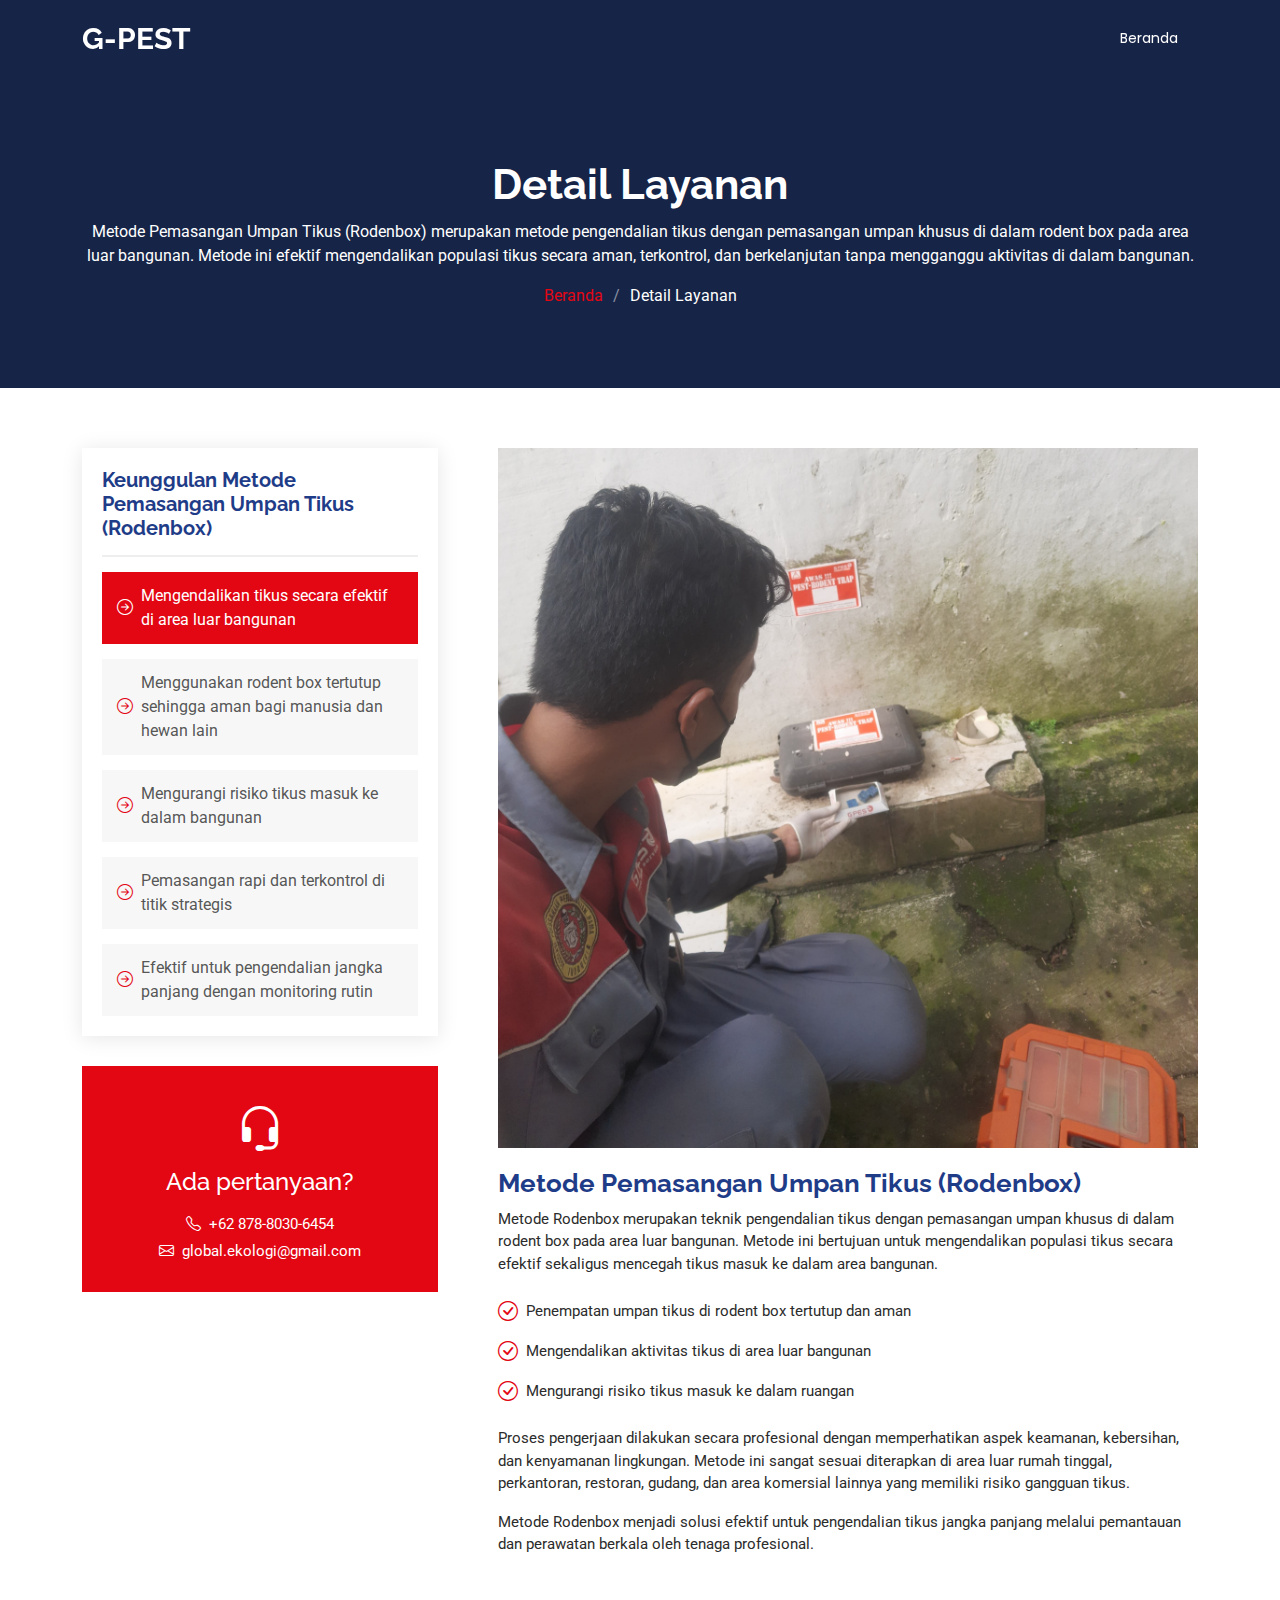
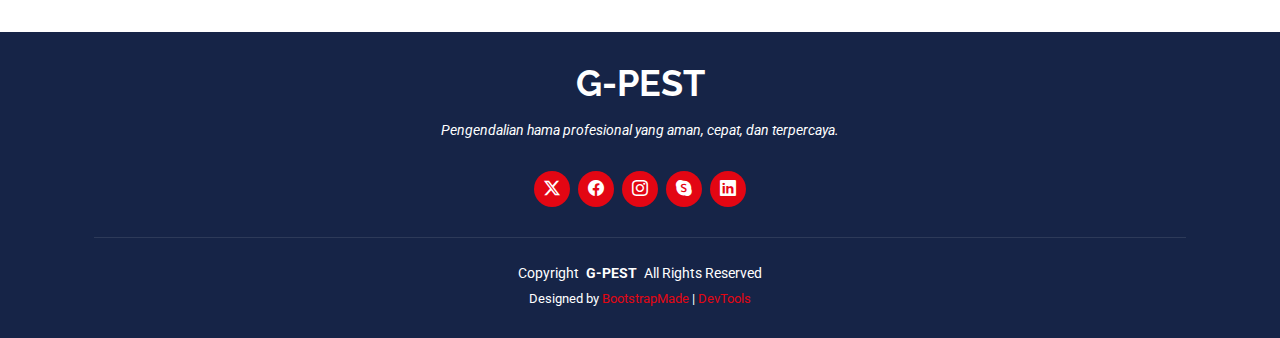
<file: 5service-details.html>
<!DOCTYPE html>
<html lang="en">

<head>
  <meta charset="utf-8">
  <meta content="width=device-width, initial-scale=1.0" name="viewport">
  <title>Detail Layanan - G-PEST</title>
  <meta name="description" content="">
  <meta name="keywords" content="">

  <!-- Favicons -->
  <link href="assets/img/GPEST LOGOv1.jpg" rel="icon">
  <link href="assets/img/apple-touch-icon.png" rel="apple-touch-icon">

  <!-- Fonts -->
  <link href="https://fonts.googleapis.com" rel="preconnect">
  <link href="https://fonts.gstatic.com" rel="preconnect" crossorigin>
  <link href="https://fonts.googleapis.com/css2?family=Roboto:ital,wght@0,100;0,300;0,400;0,500;0,700;0,900;1,100;1,300;1,400;1,500;1,700;1,900&family=Poppins:ital,wght@0,100;0,200;0,300;0,400;0,500;0,600;0,700;0,800;0,900;1,100;1,200;1,300;1,400;1,500;1,600;1,700;1,800;1,900&family=Raleway:ital,wght@0,100;0,200;0,300;0,400;0,500;0,600;0,700;0,800;0,900;1,100;1,200;1,300;1,400;1,500;1,600;1,700;1,800;1,900&display=swap" rel="stylesheet">

  <!-- Vendor CSS Files -->
  <link href="assets/vendor/bootstrap/css/bootstrap.min.css" rel="stylesheet">
  <link href="assets/vendor/bootstrap-icons/bootstrap-icons.css" rel="stylesheet">
  <link href="assets/vendor/aos/aos.css" rel="stylesheet">
  <link href="assets/vendor/animate.css/animate.min.css" rel="stylesheet">
  <link href="assets/vendor/glightbox/css/glightbox.min.css" rel="stylesheet">
  <link href="assets/vendor/swiper/swiper-bundle.min.css" rel="stylesheet">

  <!-- Main CSS File -->
  <link href="assets/css/main.css" rel="stylesheet">

  <!-- =======================================================
  * Template Name: Selecao
  * Template URL: https://bootstrapmade.com/selecao-bootstrap-template/
  * Updated: Aug 07 2024 with Bootstrap v5.3.3
  * Author: BootstrapMade.com
  * License: https://bootstrapmade.com/license/
  ======================================================== -->
</head>

<body class="service-details-page">

  <header id="header" class="header d-flex align-items-center fixed-top">
    <div class="container-fluid container-xl position-relative d-flex align-items-center justify-content-between">

      <a href="index.html" class="logo d-flex align-items-center">
        <!-- Uncomment the line below if you also wish to use an image logo -->
        <!-- <img src="assets/img/logo.png" alt=""> -->
        <h1 class="sitename">G-PEST</h1>
      </a>

      <nav id="navmenu" class="navmenu">
        <ul>
          <li><a href="index.html">Beranda</a></li>
        </ul>
        <i class="mobile-nav-toggle d-xl-none bi bi-list"></i>
      </nav>

    </div>
  </header>

  <main class="main">

    <!-- Page Title -->
    <div class="page-title dark-background">
      <div class="container position-relative">
        <h1>Detail Layanan</h1>
        <p>Metode Pemasangan Umpan Tikus (Rodenbox) merupakan metode pengendalian tikus dengan pemasangan umpan khusus di dalam rodent box pada area luar bangunan. Metode ini efektif mengendalikan populasi tikus secara aman, terkontrol, dan berkelanjutan tanpa mengganggu aktivitas di dalam bangunan.</p>
        <nav class="breadcrumbs">
          <ol>
            <li><a href="index.html">Beranda</a></li>
            <li class="current">Detail Layanan</li>
          </ol>
        </nav>
      </div>
    </div><!-- End Page Title -->

    <!-- Service Details Section -->
    <section id="service-details" class="service-details section">

      <div class="container">

        <div class="row gy-5">

          <div class="col-lg-4" data-aos="fade-up" data-aos-delay="100">

            <div class="service-box">
              <h4>Keunggulan Metode Pemasangan Umpan Tikus (Rodenbox)</h4>
              <div class="services-list">
                <a href="#" class="active"><i class="bi bi-arrow-right-circle"></i><span>Mengendalikan tikus secara efektif di area luar bangunan</span></a>
                <a href="#"><i class="bi bi-arrow-right-circle"></i><span>Menggunakan rodent box tertutup sehingga aman bagi manusia dan hewan lain</span></a>
                <a href="#"><i class="bi bi-arrow-right-circle"></i><span>Mengurangi risiko tikus masuk ke dalam bangunan</span></a>
                <a href="#"><i class="bi bi-arrow-right-circle"></i><span>Pemasangan rapi dan terkontrol di titik strategis</span></a>
                <a href="#"><i class="bi bi-arrow-right-circle"></i><span>Efektif untuk pengendalian jangka panjang dengan monitoring rutin</span></a>
              </div>
            </div><!-- End Services List -->

            

            <div class="help-box d-flex flex-column justify-content-center align-items-center">
              <i class="bi bi-headset help-icon"></i>
              <h4>Ada pertanyaan?</h4>
              <p class="d-flex align-items-center mt-2 mb-0"><i class="bi bi-telephone me-2"></i> <span>+62 878-8030-6454</span></p>
              <p class="d-flex align-items-center mt-1 mb-0"><i class="bi bi-envelope me-2"></i> <a href="https://mail.google.com/mail/u/0/#search/global.ekologi%40gmail.com?compose=new">global.ekologi@gmail.com</a></p>
            </div>

          </div>

          <div class="col-lg-8 ps-lg-5" data-aos="fade-up" data-aos-delay="200">
            <img src="assets/img/G-PEST Metode Rodenbox.jpeg" alt="" class="img-fluid services-img">
            <h3>Metode Pemasangan Umpan Tikus (Rodenbox)</h3>
            <p>
                 Metode Rodenbox merupakan teknik pengendalian tikus dengan pemasangan umpan khusus di dalam rodent box pada area luar bangunan. Metode ini bertujuan untuk mengendalikan populasi tikus secara efektif sekaligus mencegah tikus masuk ke dalam area bangunan.
            </p>
            <ul>
              <li><i class="bi bi-check-circle"></i> <span>Penempatan umpan tikus di rodent box tertutup dan aman</span></li>
              <li><i class="bi bi-check-circle"></i> <span>Mengendalikan aktivitas tikus di area luar bangunan</span></li>
              <li><i class="bi bi-check-circle"></i> <span>Mengurangi risiko tikus masuk ke dalam ruangan</span></li>
            </ul>
            <p>
                Proses pengerjaan dilakukan secara profesional dengan memperhatikan aspek keamanan, kebersihan, dan kenyamanan lingkungan. Metode ini sangat sesuai diterapkan di area luar rumah tinggal, perkantoran, restoran, gudang, dan area komersial lainnya yang memiliki risiko gangguan tikus.
            </p>
            <p>
                Metode Rodenbox menjadi solusi efektif untuk pengendalian tikus jangka panjang melalui pemantauan dan perawatan berkala oleh tenaga profesional.
            </p>
          </div>

        </div>

      </div>

    </section><!-- /Service Details Section -->

  </main>

  <footer id="footer" class="footer dark-background">
    <div class="container">
      <h3 class="sitename">G-PEST</h3>
      <p>Pengendalian hama profesional yang aman, cepat, dan terpercaya.</p>
      <div class="social-links d-flex justify-content-center">
        <a href=""><i class="bi bi-twitter-x"></i></a>
        <a href=""><i class="bi bi-facebook"></i></a>
        <a href=""><i class="bi bi-instagram"></i></a>
        <a href=""><i class="bi bi-skype"></i></a>
        <a href=""><i class="bi bi-linkedin"></i></a>
      </div>
      <div class="container">
        <div class="copyright">
          <span>Copyright</span> <strong class="px-1 sitename">G-PEST</strong> <span>All Rights Reserved</span>
        </div>
        <div class="credits">
          <!-- All the links in the footer should remain intact. -->
          <!-- You can delete the links only if you've purchased the pro version. -->
          <!-- Licensing information: https://bootstrapmade.com/license/ -->
          <!-- Purchase the pro version with working PHP/AJAX contact form: [buy-url] -->
          Designed by <a href="https://bootstrapmade.com/">BootstrapMade</a> | <a href="https://bootstrapmade.com/tools/">DevTools</a>
        </div>
      </div>
    </div>
  </footer>

  <!-- Scroll Top -->
  <a href="#" id="scroll-top" class="scroll-top d-flex align-items-center justify-content-center"><i class="bi bi-arrow-up-short"></i></a>

  <!-- Preloader -->
  <div id="preloader"></div>

  <!-- Vendor JS Files -->
  <script src="assets/vendor/bootstrap/js/bootstrap.bundle.min.js"></script>
  
  <script src="assets/vendor/aos/aos.js"></script>
  <script src="assets/vendor/glightbox/js/glightbox.min.js"></script>
  <script src="assets/vendor/imagesloaded/imagesloaded.pkgd.min.js"></script>
  <script src="assets/vendor/isotope-layout/isotope.pkgd.min.js"></script>
  <script src="assets/vendor/swiper/swiper-bundle.min.js"></script>

  <!-- Main JS File -->
  <script src="assets/js/main.js"></script>

</body>

</html>
</file>
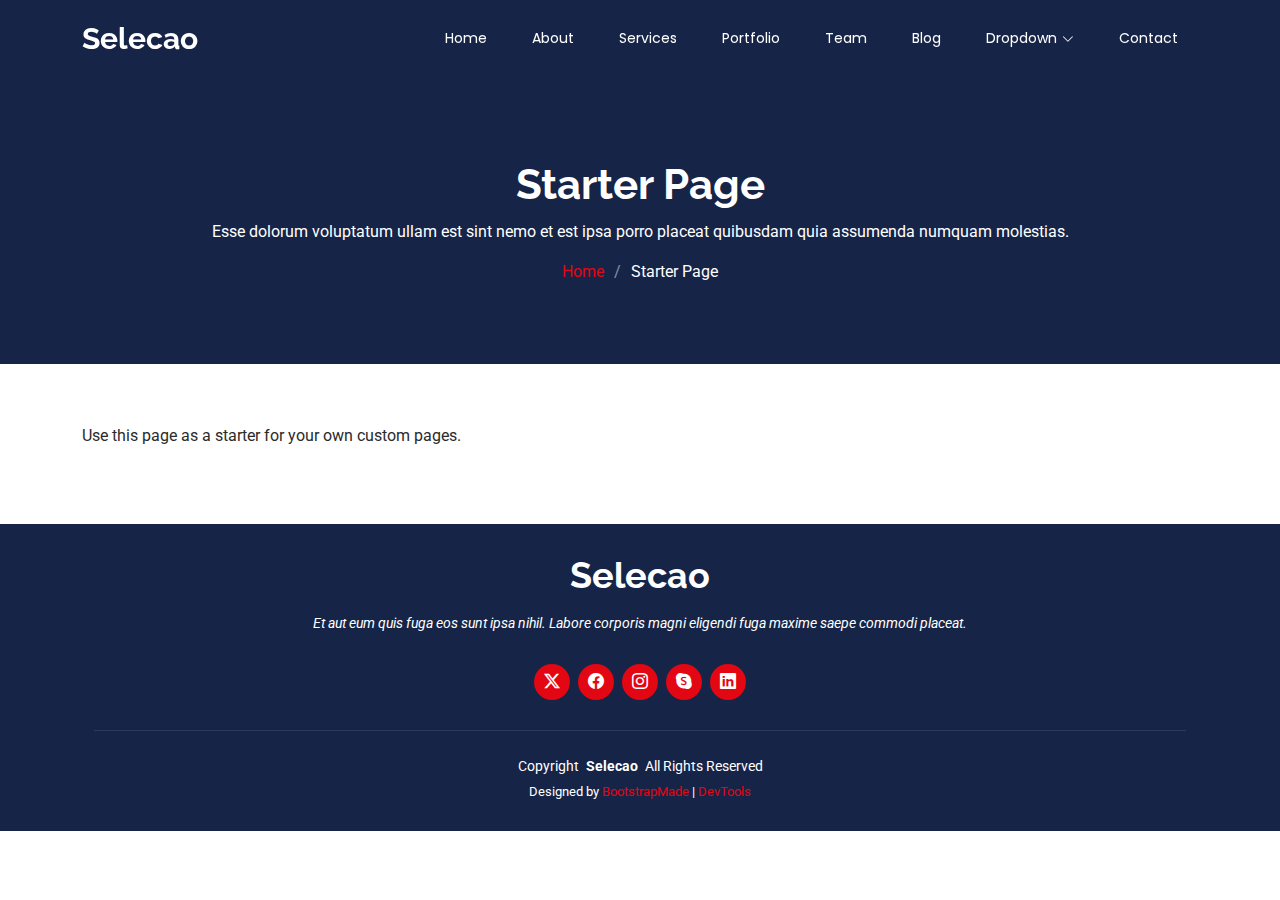
<file: starter-page.html>
<!DOCTYPE html>
<html lang="en">

<head>
  <meta charset="utf-8">
  <meta content="width=device-width, initial-scale=1.0" name="viewport">
  <title>Starter Page - Selecao Bootstrap Template</title>
  <meta name="description" content="">
  <meta name="keywords" content="">

  <!-- Favicons -->
  <link href="assets/img/favicon.png" rel="icon">
  <link href="assets/img/apple-touch-icon.png" rel="apple-touch-icon">

  <!-- Fonts -->
  <link href="https://fonts.googleapis.com" rel="preconnect">
  <link href="https://fonts.gstatic.com" rel="preconnect" crossorigin>
  <link href="https://fonts.googleapis.com/css2?family=Roboto:ital,wght@0,100;0,300;0,400;0,500;0,700;0,900;1,100;1,300;1,400;1,500;1,700;1,900&family=Poppins:ital,wght@0,100;0,200;0,300;0,400;0,500;0,600;0,700;0,800;0,900;1,100;1,200;1,300;1,400;1,500;1,600;1,700;1,800;1,900&family=Raleway:ital,wght@0,100;0,200;0,300;0,400;0,500;0,600;0,700;0,800;0,900;1,100;1,200;1,300;1,400;1,500;1,600;1,700;1,800;1,900&display=swap" rel="stylesheet">

  <!-- Vendor CSS Files -->
  <link href="assets/vendor/bootstrap/css/bootstrap.min.css" rel="stylesheet">
  <link href="assets/vendor/bootstrap-icons/bootstrap-icons.css" rel="stylesheet">
  <link href="assets/vendor/aos/aos.css" rel="stylesheet">
  <link href="assets/vendor/animate.css/animate.min.css" rel="stylesheet">
  <link href="assets/vendor/glightbox/css/glightbox.min.css" rel="stylesheet">
  <link href="assets/vendor/swiper/swiper-bundle.min.css" rel="stylesheet">

  <!-- Main CSS File -->
  <link href="assets/css/main.css" rel="stylesheet">

  <!-- =======================================================
  * Template Name: Selecao
  * Template URL: https://bootstrapmade.com/selecao-bootstrap-template/
  * Updated: Aug 07 2024 with Bootstrap v5.3.3
  * Author: BootstrapMade.com
  * License: https://bootstrapmade.com/license/
  ======================================================== -->
</head>

<body class="starter-page-page">

  <header id="header" class="header d-flex align-items-center fixed-top">
    <div class="container-fluid container-xl position-relative d-flex align-items-center justify-content-between">

      <a href="index.html" class="logo d-flex align-items-center">
        <!-- Uncomment the line below if you also wish to use an image logo -->
        <!-- <img src="assets/img/logo.png" alt=""> -->
        <h1 class="sitename">Selecao</h1>
      </a>

      <nav id="navmenu" class="navmenu">
        <ul>
          <li><a href="#hero">Home</a></li>
          <li><a href="#about">About</a></li>
          <li><a href="#services">Services</a></li>
          <li><a href="#portfolio">Portfolio</a></li>
          <li><a href="#team">Team</a></li>
          <li><a href="blog.html">Blog</a></li>
          <li class="dropdown"><a href="#"><span>Dropdown</span> <i class="bi bi-chevron-down toggle-dropdown"></i></a>
            <ul>
              <li><a href="#">Dropdown 1</a></li>
              <li class="dropdown"><a href="#"><span>Deep Dropdown</span> <i class="bi bi-chevron-down toggle-dropdown"></i></a>
                <ul>
                  <li><a href="#">Deep Dropdown 1</a></li>
                  <li><a href="#">Deep Dropdown 2</a></li>
                  <li><a href="#">Deep Dropdown 3</a></li>
                  <li><a href="#">Deep Dropdown 4</a></li>
                  <li><a href="#">Deep Dropdown 5</a></li>
                </ul>
              </li>
              <li><a href="#">Dropdown 2</a></li>
              <li><a href="#">Dropdown 3</a></li>
              <li><a href="#">Dropdown 4</a></li>
            </ul>
          </li>
          <li><a href="#contact">Contact</a></li>
        </ul>
        <i class="mobile-nav-toggle d-xl-none bi bi-list"></i>
      </nav>

    </div>
  </header>

  <main class="main">

    <!-- Page Title -->
    <div class="page-title dark-background">
      <div class="container position-relative">
        <h1>Starter Page</h1>
        <p>Esse dolorum voluptatum ullam est sint nemo et est ipsa porro placeat quibusdam quia assumenda numquam molestias.</p>
        <nav class="breadcrumbs">
          <ol>
            <li><a href="index.html">Home</a></li>
            <li class="current">Starter Page</li>
          </ol>
        </nav>
      </div>
    </div><!-- End Page Title -->

    <!-- Starter Section Section -->
    <section id="starter-section" class="starter-section section">

      <div class="container" data-aos="fade-up">
        <p>Use this page as a starter for your own custom pages.</p>
      </div>

    </section><!-- /Starter Section Section -->

  </main>

  <footer id="footer" class="footer dark-background">
    <div class="container">
      <h3 class="sitename">Selecao</h3>
      <p>Et aut eum quis fuga eos sunt ipsa nihil. Labore corporis magni eligendi fuga maxime saepe commodi placeat.</p>
      <div class="social-links d-flex justify-content-center">
        <a href=""><i class="bi bi-twitter-x"></i></a>
        <a href=""><i class="bi bi-facebook"></i></a>
        <a href=""><i class="bi bi-instagram"></i></a>
        <a href=""><i class="bi bi-skype"></i></a>
        <a href=""><i class="bi bi-linkedin"></i></a>
      </div>
      <div class="container">
        <div class="copyright">
          <span>Copyright</span> <strong class="px-1 sitename">Selecao</strong> <span>All Rights Reserved</span>
        </div>
        <div class="credits">
          <!-- All the links in the footer should remain intact. -->
          <!-- You can delete the links only if you've purchased the pro version. -->
          <!-- Licensing information: https://bootstrapmade.com/license/ -->
          <!-- Purchase the pro version with working PHP/AJAX contact form: [buy-url] -->
          Designed by <a href="https://bootstrapmade.com/">BootstrapMade</a> | <a href="https://bootstrapmade.com/tools/">DevTools</a>
        </div>
      </div>
    </div>
  </footer>

  <!-- Scroll Top -->
  <a href="#" id="scroll-top" class="scroll-top d-flex align-items-center justify-content-center"><i class="bi bi-arrow-up-short"></i></a>

  <!-- Preloader -->
  <div id="preloader"></div>

  <!-- Vendor JS Files -->
  <script src="assets/vendor/bootstrap/js/bootstrap.bundle.min.js"></script>
  
  <script src="assets/vendor/aos/aos.js"></script>
  <script src="assets/vendor/glightbox/js/glightbox.min.js"></script>
  <script src="assets/vendor/imagesloaded/imagesloaded.pkgd.min.js"></script>
  <script src="assets/vendor/isotope-layout/isotope.pkgd.min.js"></script>
  <script src="assets/vendor/swiper/swiper-bundle.min.js"></script>

  <!-- Main JS File -->
  <script src="assets/js/main.js"></script>

</body>

</html>
</file>
<file: assets/css/main.css>
/* Fonts */
:root {
  --default-font: "Roboto",  system-ui, -apple-system, "Segoe UI", Roboto, "Helvetica Neue", Arial, "Noto Sans", "Liberation Sans", sans-serif, "Apple Color Emoji", "Segoe UI Emoji", "Segoe UI Symbol", "Noto Color Emoji";
  --heading-font: "Raleway",  sans-serif;
  --nav-font: "Poppins",  sans-serif;
}

/* Global Colors - The following color variables are used throughout the website. Updating them here will change the color scheme of the entire website */
:root { 
  --background-color: #ffffff;
  --default-color: #2b2b2b;
  --heading-color: #1f3c88;

  /* WARNA BRAND GPES */
  --accent-color: #e30613;

  --surface-color: #ffffff;
  --contrast-color: #ffffff;
}

/* Nav Menu Colors - The following color variables are used specifically for the navigation menu. They are separate from the global colors to allow for more customization options */
:root {
  --nav-color: #ffffff;
  --nav-hover-color: #e30613;

  --nav-mobile-background-color: #ffffff;
  --nav-dropdown-background-color: #ffffff;

  --nav-dropdown-color: #1f3c88;
  --nav-dropdown-hover-color: #e30613;
}

/* Color Presets - These classes override global colors when applied to any section or element, providing reuse of the sam color scheme. */

.light-background {
  --background-color: #f9f9f9;
  --surface-color: #ffffff;
}

.dark-background {
  --background-color: #162447;
  --default-color: #ffffff;
  --heading-color: #ffffff;
  --surface-color: #1f3c88;
  --contrast-color: #ffffff;
}

/* Smooth scroll */
:root {
  scroll-behavior: smooth;
}

/*--------------------------------------------------------------
# General Styling & Shared Classes
--------------------------------------------------------------*/
body {
  color: var(--default-color);
  background-color: var(--background-color);
  font-family: var(--default-font);
}

a {
  color: var(--accent-color);
  text-decoration: none;
  transition: 0.3s;
}

a:hover {
  color: color-mix(in srgb, var(--accent-color), transparent 25%);
  text-decoration: none;
}

h1,
h2,
h3,
h4,
h5,
h6 {
  color: var(--heading-color);
  font-family: var(--heading-font);
}

/* PHP Email Form Messages
------------------------------*/
.php-email-form .error-message {
  display: none;
  background: #df1529;
  color: #ffffff;
  text-align: left;
  padding: 15px;
  margin-bottom: 24px;
  font-weight: 600;
}

.php-email-form .sent-message {
  display: none;
  color: #ffffff;
  background: #059652;
  text-align: center;
  padding: 15px;
  margin-bottom: 24px;
  font-weight: 600;
}

.php-email-form .loading {
  display: none;
  background: var(--surface-color);
  text-align: center;
  padding: 15px;
  margin-bottom: 24px;
}

.php-email-form .loading:before {
  content: "";
  display: inline-block;
  border-radius: 50%;
  width: 24px;
  height: 24px;
  margin: 0 10px -6px 0;
  border: 3px solid var(--accent-color);
  border-top-color: var(--surface-color);
  animation: php-email-form-loading 1s linear infinite;
}

@keyframes php-email-form-loading {
  0% {
    transform: rotate(0deg);
  }

  100% {
    transform: rotate(360deg);
  }
}

/*--------------------------------------------------------------
# Global Header
--------------------------------------------------------------*/
.header {
  --background-color: rgba(255, 255, 255, 0);
  --heading-color: #ffffff;
  color: var(--default-color);
  background-color: var(--background-color);
  padding: 20px 0;
  transition: all 0.5s;
  z-index: 997;
}

.header .logo {
  line-height: 1;
}

.header .logo img {
  max-height: 32px;
  margin-right: 8px;
}

.header .logo h1 {
  font-size: 30px;
  margin: 0;
  font-weight: 700;
  color: var(--heading-color);
}

.scrolled .header {
  box-shadow: 0px 0 18px rgba(0, 0, 0, 0.1);
}

/* Global Header on Scroll
------------------------------*/
.scrolled .header {
  --background-color: rgba(42, 44, 57, 0.9);
}

/*--------------------------------------------------------------
# Navigation Menu
--------------------------------------------------------------*/
/* Navmenu - Desktop */
@media (min-width: 1200px) {
  .navmenu {
    padding: 0;
  }

  .navmenu ul {
    margin: 0;
    padding: 0;
    display: flex;
    list-style: none;
    align-items: center;
  }

  .navmenu li {
    position: relative;
    margin-left: 5px;
  }

  .navmenu a,
  .navmenu a:focus {
    color: var(--nav-color);
    padding: 8px 20px;
    font-size: 14px;
    font-family: var(--nav-font);
    font-weight: 400;
    display: flex;
    align-items: center;
    justify-content: space-between;
    white-space: nowrap;
    transition: 0.3s;
    border-radius: 50px;
  }

  .navmenu a i,
  .navmenu a:focus i {
    font-size: 12px;
    line-height: 0;
    margin-left: 5px;
    transition: 0.3s;
  }

  .navmenu li:hover>a,
  .navmenu .active,
  .navmenu .active:focus {
    background-color: var(--nav-hover-color);
  }

  .navmenu .dropdown ul {
    margin: 0;
    padding: 10px 0;
    background: var(--nav-dropdown-background-color);
    display: block;
    position: absolute;
    visibility: hidden;
    left: 0;
    top: 130%;
    opacity: 0;
    transition: 0.3s;
    border-radius: 15px;
    z-index: 99;
    box-shadow: 0px 0px 30px rgba(0, 0, 0, 0.1);
  }

  .navmenu .dropdown ul li {
    min-width: 200px;
    margin-left: 0;
  }

  .navmenu .dropdown ul a {
    padding: 10px 20px;
    font-size: 15px;
    text-transform: none;
    color: var(--nav-dropdown-color);
  }

  .navmenu .dropdown ul a i {
    font-size: 12px;
  }

  .navmenu .dropdown ul a:hover,
  .navmenu .dropdown ul .active:hover,
  .navmenu .dropdown ul li:hover>a {
    background-color: transparent;
    color: var(--nav-hover-color);
  }

  .navmenu .dropdown:hover>ul {
    opacity: 1;
    top: 105%;
    visibility: visible;
  }

  .navmenu .dropdown .dropdown ul {
    top: 0;
    left: -90%;
    visibility: hidden;
  }

  .navmenu .dropdown .dropdown:hover>ul {
    opacity: 1;
    top: 0;
    left: -100%;
    visibility: visible;
  }
}

/* Navmenu - Mobile */
@media (max-width: 1199px) {
  .mobile-nav-toggle {
    color: var(--nav-color);
    font-size: 28px;
    line-height: 0;
    margin-right: 10px;
    cursor: pointer;
    transition: color 0.3s;
  }

  .navmenu {
    padding: 0;
    z-index: 9997;
  }

  .navmenu ul {
    display: none;
    list-style: none;
    position: absolute;
    inset: 60px 20px 20px 20px;
    padding: 10px 0;
    margin: 0;
    border-radius: 6px;
    background-color: var(--nav-mobile-background-color);
    overflow-y: auto;
    transition: 0.3s;
    z-index: 9998;
    box-shadow: 0px 0px 30px rgba(0, 0, 0, 0.1);
  }

  .navmenu a,
  .navmenu a:focus {
    color: var(--nav-dropdown-color);
    padding: 10px 20px;
    font-family: var(--nav-font);
    font-size: 17px;
    font-weight: 500;
    display: flex;
    align-items: center;
    justify-content: space-between;
    white-space: nowrap;
    transition: 0.3s;
  }

  .navmenu a i,
  .navmenu a:focus i {
    font-size: 12px;
    line-height: 0;
    margin-left: 5px;
    width: 30px;
    height: 30px;
    display: flex;
    align-items: center;
    justify-content: center;
    border-radius: 50%;
    transition: 0.3s;
    background-color: color-mix(in srgb, var(--accent-color), transparent 90%);
  }

  .navmenu a i:hover,
  .navmenu a:focus i:hover {
    background-color: var(--accent-color);
    color: var(--contrast-color);
  }

  .navmenu a:hover,
  .navmenu .active,
  .navmenu .active:focus {
    color: var(--nav-dropdown-hover-color);
  }

  .navmenu .active i,
  .navmenu .active:focus i {
    background-color: var(--accent-color);
    color: var(--contrast-color);
    transform: rotate(180deg);
  }

  .navmenu .dropdown ul {
    position: static;
    display: none;
    z-index: 99;
    padding: 10px 0;
    margin: 10px 20px;
    background-color: var(--nav-dropdown-background-color);
    border: 1px solid color-mix(in srgb, var(--default-color), transparent 90%);
    box-shadow: none;
    transition: all 0.5s ease-in-out;
  }

  .navmenu .dropdown ul ul {
    background-color: rgba(33, 37, 41, 0.1);
  }

  .navmenu .dropdown>.dropdown-active {
    display: block;
    background-color: rgba(33, 37, 41, 0.03);
  }

  .mobile-nav-active {
    overflow: hidden;
  }

  .mobile-nav-active .mobile-nav-toggle {
    color: #fff;
    position: absolute;
    font-size: 32px;
    top: 15px;
    right: 15px;
    margin-right: 0;
    z-index: 9999;
  }

  .mobile-nav-active .navmenu {
    position: fixed;
    overflow: hidden;
    inset: 0;
    background: rgba(33, 37, 41, 0.8);
    transition: 0.3s;
  }

  .mobile-nav-active .navmenu>ul {
    display: block;
  }
}

/*--------------------------------------------------------------
# Global Footer
--------------------------------------------------------------*/
.footer {
  color: var(--default-color);
  background-color: var(--background-color);
  font-size: 14px;
  text-align: center;
  padding: 30px 0;
  position: relative;
}

.footer h3 {
  font-size: 36px;
  font-weight: 700;
  position: relative;
  padding: 0;
  margin: 0 0 15px 0;
}

.footer p {
  font-size: 15;
  font-style: italic;
  padding: 0;
  margin: 0 0 30px 0;
}

.footer .social-links {
  margin: 0 0 30px 0;
}

.footer .social-links a {
  font-size: 16px;
  display: flex;
  align-items: center;
  justify-content: center;
  background: var(--accent-color);
  color: var(--contrast-color);
  line-height: 1;
  margin: 0 4px;
  border-radius: 50%;
  text-align: center;
  width: 36px;
  height: 36px;
  transition: 0.3s;
}

.footer .social-links a:hover {
  background: color-mix(in srgb, var(--accent-color), transparent 20%);
  text-decoration: none;
}

.footer .copyright {
  padding-top: 25px;
  border-top: 1px solid color-mix(in srgb, var(--default-color), transparent 90%);
}

.footer .credits {
  font-size: 13px;
  padding-top: 5px;
}

/*--------------------------------------------------------------
# Preloader
--------------------------------------------------------------*/
#preloader {
  position: fixed;
  inset: 0;
  z-index: 9999;
  overflow: hidden;
  background-color: var(--background-color);
  transition: all 0.6s ease-out;
  width: 100%;
  height: 100vh;
}

#preloader:before,
#preloader:after {
  content: "";
  position: absolute;
  border: 4px solid var(--accent-color);
  border-radius: 50%;
  animation: animate-preloader 2s cubic-bezier(0, 0.2, 0.8, 1) infinite;
}

#preloader:after {
  animation-delay: -0.5s;
}

@keyframes animate-preloader {
  0% {
    width: 10px;
    height: 10px;
    top: calc(50% - 5px);
    left: calc(50% - 5px);
    opacity: 1;
  }

  100% {
    width: 72px;
    height: 72px;
    top: calc(50% - 36px);
    left: calc(50% - 36px);
    opacity: 0;
  }
}

/*--------------------------------------------------------------
# Scroll Top Button
--------------------------------------------------------------*/
.scroll-top {
  position: fixed;
  visibility: hidden;
  opacity: 0;
  right: 15px;
  bottom: -15px;
  z-index: 99999;
  background-color: var(--accent-color);
  width: 44px;
  height: 44px;
  border-radius: 50px;
  transition: all 0.4s;
}

.scroll-top i {
  font-size: 24px;
  color: var(--contrast-color);
  line-height: 0;
}

.scroll-top:hover {
  background-color: color-mix(in srgb, var(--accent-color), transparent 20%);
  color: var(--contrast-color);
}

.scroll-top.active {
  visibility: visible;
  opacity: 1;
  bottom: 15px;
}

/*--------------------------------------------------------------
# Disable aos animation delay on mobile devices
--------------------------------------------------------------*/
@media screen and (max-width: 768px) {
  [data-aos-delay] {
    transition-delay: 0 !important;
  }
}

/*--------------------------------------------------------------
# Global Page Titles & Breadcrumbs
--------------------------------------------------------------*/
.page-title {
  color: var(--default-color);
  background-color: var(--background-color);
  background-size: cover;
  background-position: center;
  background-repeat: no-repeat;
  padding: 160px 0 80px 0;
  text-align: center;
  position: relative;
}

.page-title:before {
  content: "";
  background-color: color-mix(in srgb, var(--background-color), transparent 50%);
  position: absolute;
  inset: 0;
}

.page-title h1 {
  font-size: 42px;
  font-weight: 700;
  margin-bottom: 10px;
}

.page-title .breadcrumbs ol {
  display: flex;
  flex-wrap: wrap;
  list-style: none;
  justify-content: center;
  padding: 0;
  margin: 0;
  font-size: 16px;
  font-weight: 400;
}

.page-title .breadcrumbs ol li+li {
  padding-left: 10px;
}

.page-title .breadcrumbs ol li+li::before {
  content: "/";
  display: inline-block;
  padding-right: 10px;
  color: color-mix(in srgb, var(--default-color), transparent 50%);
}

/*--------------------------------------------------------------
# Global Sections
--------------------------------------------------------------*/
section,
.section {
  color: var(--default-color);
  background-color: var(--background-color);
  padding: 60px 0;
  scroll-margin-top: 77px;
  overflow: clip;
}

/*--------------------------------------------------------------
# Global Section Titles
--------------------------------------------------------------*/
.section-title {
  padding-bottom: 60px;
  position: relative;
}

.section-title h2 {
  font-size: 14px;
  font-weight: 500;
  padding: 0;
  line-height: 1px;
  margin: 0;
  letter-spacing: 1.5px;
  text-transform: uppercase;
  color: color-mix(in srgb, var(--default-color), transparent 50%);
  position: relative;
}

.section-title h2::after {
  content: "";
  width: 120px;
  height: 1px;
  display: inline-block;
  background: var(--accent-color);
  margin: 4px 10px;
}

.section-title p {
  color: var(--heading-color);
  margin: 0;
  font-size: 28px;
  font-weight: 700;
  text-transform: uppercase;
  font-family: var(--heading-font);
}

/*--------------------------------------------------------------
# Hero Section
--------------------------------------------------------------*/
.hero {
  width: 100%;
  overflow: hidden;
  position: relative;
  background: linear-gradient(0deg, var(--background-color) 0%, color-mix(in srgb, var(--background-color) 90%, white 10%) 100%);
  padding: 0;
  display: flex;
  flex-direction: column;
  justify-content: end;
  align-items: center;
}

.hero .carousel-container {
  display: flex;
  justify-content: center;
  align-items: center;
  flex-direction: column;
  text-align: center;
  position: relative;
  min-height: 75vh;
  padding-top: 60px;
}

.hero h2 {
  margin-bottom: 30px;
  font-size: 48px;
  font-weight: 700;
}

.hero h2 span {
  text-decoration: underline;
}

.hero p {
  max-width: 80%;
  animation-delay: 0.4s;
  margin: 0 auto 30px auto;
}

.hero .carousel-control-prev,
.hero .carousel-control-next {
  width: 10%;
}

.hero .carousel-control-next-icon,
.hero .carousel-control-prev-icon {
  background: none;
  font-size: 48px;
  line-height: 1;
  width: auto;
  height: auto;
}

.hero .btn-get-started {
  font-weight: 500;
  font-size: 14px;
  letter-spacing: 1px;
  display: inline-block;
  padding: 12px 32px;
  border-radius: 50px;
  transition: 0.5s;
  line-height: 1;
  margin: 10px;
  animation-delay: 0.8s;
  color: var(--default-color);
  border: 2px solid var(--accent-color);
}

.hero .btn-get-started:hover {
  background: var(--accent-color);
  color: var(--contrast-color);
  text-decoration: none;
}

@media (min-width: 1024px) {
  .hero p {
    max-width: 60%;
  }

  .hero .carousel-control-prev,
  .hero .carousel-control-next {
    width: 5%;
  }
}

@media (max-width: 768px) {
  .hero .carousel-container {
    min-height: 90vh;
  }

  .hero h2 {
    font-size: 28px;
  }
}

.hero .hero-waves {
  display: block;
  width: 100%;
  height: 60px;
  position: relative;
}

.hero .wave1 use {
  animation: move-forever1 10s linear infinite;
  animation-delay: -2s;
  fill: var(--default-color);
  opacity: 0.6;
}

.hero .wave2 use {
  animation: move-forever2 8s linear infinite;
  animation-delay: -2s;
  fill: var(--default-color);
  opacity: 0.4;
}

.hero .wave3 use {
  animation: move-forever3 6s linear infinite;
  animation-delay: -2s;
  fill: var(--default-color);
}

@keyframes move-forever1 {
  0% {
    transform: translate(85px, 0%);
  }

  100% {
    transform: translate(-90px, 0%);
  }
}

@keyframes move-forever2 {
  0% {
    transform: translate(-90px, 0%);
  }

  100% {
    transform: translate(85px, 0%);
  }
}

@keyframes move-forever3 {
  0% {
    transform: translate(-90px, 0%);
  }

  100% {
    transform: translate(85px, 0%);
  }
}

/*--------------------------------------------------------------
# About Section
--------------------------------------------------------------*/
.about ul {
  list-style: none;
  padding: 0;
}

.about ul li {
  padding-bottom: 5px;
  display: flex;
  align-items: center;
}

.about ul i {
  font-size: 20px;
  padding-right: 4px;
  color: var(--accent-color);
}

.about .read-more {
  background: var(--accent-color);
  color: var(--contrast-color);
  font-family: var(--heading-font);
  font-weight: 500;
  font-size: 16px;
  letter-spacing: 1px;
  padding: 10px 28px;
  border-radius: 5px;
  transition: 0.3s;
  display: inline-flex;
  align-items: center;
  justify-content: center;
}

.about .read-more i {
  font-size: 18px;
  margin-left: 5px;
  line-height: 0;
  transition: 0.3s;
}

.about .read-more:hover {
  background: color-mix(in srgb, var(--accent-color), transparent 20%);
}

.about .read-more:hover i {
  transform: translate(5px, 0);
}

/*--------------------------------------------------------------
# Features Section
--------------------------------------------------------------*/
.features .nav-tabs {
  border: 0;
}

.features .nav-link {
  background-color: var(--surface-color);
  color: var(--heading-color);
  border: 1px solid color-mix(in srgb, var(--default-color), transparent 85%);
  padding: 15px 20px;
  transition: 0.3s;
  border-radius: 0;
  display: flex;
  align-items: center;
  justify-content: center;
  cursor: pointer;
  height: 100%;
}

.features .nav-link i {
  padding-right: 15px;
  font-size: 48px;
}

.features .nav-link h4 {
  font-size: 18px;
  font-weight: 600;
  margin: 0;
}

.features .nav-link:hover {
  color: var(--accent-color);
  border-color: var(--accent-color);
}

.features .nav-link.active {
  background: var(--accent-color);
  color: var(--contrast-color);
  border-color: var(--accent-color);
}

.features .nav-link.active h4 {
  color: var(--contrast-color);
}

@media (max-width: 768px) {
  .features .nav-link i {
    padding: 0;
    line-height: 1;
    font-size: 36px;
  }
}

@media (max-width: 575px) {
  .features .nav-link {
    padding: 15px;
  }

  .features .nav-link i {
    font-size: 24px;
  }
}

.features .tab-content {
  margin-top: 30px;
}

.features .tab-pane h3 {
  color: var(--heading-color);
  font-weight: 700;
  font-size: 26px;
}

.features .tab-pane ul {
  list-style: none;
  padding: 0;
}

.features .tab-pane ul li {
  padding-bottom: 10px;
}

.features .tab-pane ul i {
  font-size: 20px;
  padding-right: 4px;
  color: var(--accent-color);
}

.features .tab-pane p:last-child {
  margin-bottom: 0;
}

/*--------------------------------------------------------------
# Call To Action Section
--------------------------------------------------------------*/
.call-to-action {
  padding: 80px 0;
  position: relative;
  clip-path: inset(0);
}

.call-to-action .container {
  position: relative;
  z-index: 3;
}

.call-to-action h3 {
  color: var(--default-color);
  font-size: 28px;
  font-weight: 700;
}

.call-to-action p {
  color: var(--default-color);
}

.call-to-action .cta-btn {
  font-family: var(--heading-font);
  font-weight: 500;
  font-size: 16px;
  letter-spacing: 1px;
  display: inline-block;
  padding: 12px 40px;
  border-radius: 50px;
  transition: 0.5s;
  margin: 10px;
  background: var(--accent-color);
  color: var(--contrast-color);
}

.call-to-action .cta-btn:hover {
  background: color-mix(in srgb, var(--accent-color) 90%, white 15%);
}

/*--------------------------------------------------------------
# Services Section
--------------------------------------------------------------*/
.services .service-item {
  background-color: var(--surface-color);
  box-shadow: 0 5px 30px 0 rgba(0, 0, 0, 0.1);
  padding: 60px 30px 60px 70px;
  transition: all ease-in-out 0.3s;
  border-radius: 18px;
  height: 100%;
  position: relative;
  overflow: hidden;
}

.services .service-item .icon {
  position: absolute;
  left: -20px;
  top: calc(50% - 30px);
}

.services .service-item .icon i {
  font-size: 64px;
  line-height: 1;
  transition: 0.5s;
}

.services .service-item h3 {
  font-weight: 700;
  margin: 10px 0 15px 0;
  font-size: 22px;
  transition: ease-in-out 0.3s;
}

.services .service-item p {
  line-height: 24px;
  font-size: 14px;
  margin-bottom: 0;
}

@media (min-width: 1365px) {
  .services .service-item:hover {
    transform: translateY(-10px);
  }

  .services .service-item:hover h3 {
    color: var(--accent-color);
  }
}

/*--------------------------------------------------------------
# Portfolio Section
--------------------------------------------------------------*/
.portfolio .portfolio-filters {
  padding: 0;
  margin: 0 auto 20px auto;
  list-style: none;
  text-align: center;
}

.portfolio .portfolio-filters li {
  cursor: pointer;
  display: inline-block;
  padding: 8px 20px 10px 20px;
  margin: 0;
  font-size: 15px;
  font-weight: 500;
  line-height: 1;
  margin-bottom: 5px;
  border-radius: 50px;
  transition: all 0.3s ease-in-out;
  font-family: var(--heading-font);
}

.portfolio .portfolio-filters li:hover,
.portfolio .portfolio-filters li.filter-active {
  color: var(--contrast-color);
  background-color: var(--accent-color);
}

.portfolio .portfolio-filters li:first-child {
  margin-left: 0;
}

.portfolio .portfolio-filters li:last-child {
  margin-right: 0;
}

@media (max-width: 575px) {
  .portfolio .portfolio-filters li {
    font-size: 14px;
    margin: 0 0 10px 0;
  }
}

.portfolio .portfolio-item {
  position: relative;
  overflow: hidden;
}

.portfolio .portfolio-item .portfolio-info {
  opacity: 0;
  position: absolute;
  left: 12px;
  right: 12px;
  bottom: -100%;
  z-index: 3;
  transition: all ease-in-out 0.5s;
  background: color-mix(in srgb, var(--surface-color), transparent 10%);
  padding: 15px;
}

.portfolio .portfolio-item .portfolio-info h4 {
  font-size: 18px;
  font-weight: 600;
  padding-right: 50px;
}

.portfolio .portfolio-item .portfolio-info p {
  color: color-mix(in srgb, var(--default-color), transparent 30%);
  font-size: 14px;
  margin-bottom: 0;
  padding-right: 50px;
}

.portfolio .portfolio-item .portfolio-info .preview-link,
.portfolio .portfolio-item .portfolio-info .details-link {
  position: absolute;
  right: 50px;
  font-size: 24px;
  top: calc(50% - 14px);
  color: color-mix(in srgb, var(--default-color), transparent 30%);
  transition: 0.3s;
  line-height: 0;
}

.portfolio .portfolio-item .portfolio-info .preview-link:hover,
.portfolio .portfolio-item .portfolio-info .details-link:hover {
  color: var(--accent-color);
}

.portfolio .portfolio-item .portfolio-info .details-link {
  right: 14px;
  font-size: 28px;
}

.portfolio .portfolio-item:hover .portfolio-info {
  opacity: 1;
  bottom: 0;
}

/*--------------------------------------------------------------
# Testimonials Section
--------------------------------------------------------------*/
.testimonials .testimonial-item {
  background-color: var(--surface-color);
  box-shadow: 0px 2px 15px rgba(0, 0, 0, 0.1);
  box-sizing: content-box;
  padding: 30px;
  margin: 30px 15px;
  position: relative;
  height: 100%;
}

.testimonials .testimonial-item .testimonial-img {
  width: 90px;
  border-radius: 50px;
  margin-right: 15px;
}

.testimonials .testimonial-item h3 {
  font-size: 18px;
  font-weight: bold;
  margin: 10px 0 5px 0;
}

.testimonials .testimonial-item h4 {
  font-size: 14px;
  color: color-mix(in srgb, var(--default-color), transparent 40%);
  margin: 0;
}

.testimonials .testimonial-item .stars {
  margin: 10px 0;
}

.testimonials .testimonial-item .stars i {
  color: #ffc107;
  margin: 0 1px;
}

.testimonials .testimonial-item .quote-icon-left,
.testimonials .testimonial-item .quote-icon-right {
  color: color-mix(in srgb, var(--accent-color), transparent 50%);
  font-size: 26px;
  line-height: 0;
}

.testimonials .testimonial-item .quote-icon-left {
  display: inline-block;
  left: -5px;
  position: relative;
}

.testimonials .testimonial-item .quote-icon-right {
  display: inline-block;
  right: -5px;
  position: relative;
  top: 10px;
  transform: scale(-1, -1);
}

.testimonials .testimonial-item p {
  font-style: italic;
  margin: 15px auto 15px auto;
}

.testimonials .swiper-wrapper {
  height: auto;
}

.testimonials .swiper-pagination {
  margin-top: 20px;
  position: relative;
}

.testimonials .swiper-pagination .swiper-pagination-bullet {
  width: 12px;
  height: 12px;
  background-color: color-mix(in srgb, var(--default-color), transparent 85%);
  opacity: 1;
}

.testimonials .swiper-pagination .swiper-pagination-bullet-active {
  background-color: var(--accent-color);
}

@media (max-width: 767px) {
  .testimonials .testimonial-wrap {
    padding-left: 0;
  }

  .testimonials .testimonial-item {
    padding: 30px;
    margin: 15px;
  }

  .testimonials .testimonial-item .testimonial-img {
    position: static;
    left: auto;
  }
}

/*--------------------------------------------------------------
# Pricing Section
--------------------------------------------------------------*/
.pricing .pricing-item {
  background-color: var(--surface-color);
  box-shadow: 0px 0px 4px rgba(0, 0, 0, 0.1);
  padding: 20px;
  text-align: center;
  border-radius: 5px;
  position: relative;
  overflow: hidden;
}

.pricing .pricing-item h3 {
  font-weight: 400;
  margin: -20px -20px 20px -20px;
  padding: 20px 15px;
  font-size: 16px;
  font-weight: 600;
  color: color-mix(in srgb, var(--default-color), transparent 20%);
  background: color-mix(in srgb, var(--default-color), transparent 95%);
}

.pricing .pricing-item h4 {
  font-size: 36px;
  font-weight: 600;
  font-family: var(--heading-font);
}

.pricing .pricing-item h4 sup {
  font-size: 20px;
  top: -15px;
  left: -3px;
}

.pricing .pricing-item h4 span {
  color: color-mix(in srgb, var(--default-color), transparent 40%);
  font-size: 16px;
  font-weight: 300;
}

.pricing .pricing-item ul {
  padding: 15px 0;
  list-style: none;
  text-align: center;
  line-height: 20px;
  font-size: 14px;
}

.pricing .pricing-item ul li {
  padding-bottom: 16px;
}

.pricing .pricing-item ul i {
  color: var(--accent-color);
  font-size: 18px;
  padding-right: 4px;
}

.pricing .pricing-item ul .na {
  color: color-mix(in srgb, var(--default-color), transparent 40%);
  text-decoration: line-through;
}

.pricing .btn-wrap {
  background: color-mix(in srgb, var(--default-color), transparent 95%);
  margin: 0 -20px -20px -20px;
  padding: 20px 15px;
  text-align: center;
}

.pricing .btn-buy {
  background: var(--accent-color);
  color: var(--contrast-color);
  display: inline-block;
  padding: 8px 35px 10px 35px;
  border-radius: 4px;
  transition: none;
  font-size: 14px;
  font-weight: 400;
  font-family: var(--heading-font);
  font-weight: 600;
  transition: 0.3s;
}

.pricing .btn-buy:hover {
  background: color-mix(in srgb, var(--accent-color), transparent 20%);
}

.pricing .featured h3 {
  background: var(--accent-color);
  color: var(--contrast-color);
}

.pricing .advanced {
  background: var(--accent-color);
  color: var(--contrast-color);
  width: 200px;
  position: absolute;
  top: 18px;
  right: -68px;
  transform: rotate(45deg);
  z-index: 1;
  font-size: 14px;
  padding: 1px 0 3px 0;
}

/*--------------------------------------------------------------
# Faq Section
--------------------------------------------------------------*/
.faq .content-subtitle {
  font-size: 15px;
  margin-bottom: 10px;
  display: block;
  color: var(--default-color);
}

.faq .content-title {
  color: var(--heading-color);
  font-size: 22px;
  margin-bottom: 30px;
}

.faq p {
  line-height: 1.7;
  color: var(--heading-color);
}

.faq .custom-accordion .accordion-item {
  background-color: var(--surface-color);
  margin-bottom: 0px;
  position: relative;
  border-radius: 0px;
  overflow: hidden;
}

.faq .custom-accordion .accordion-item .btn-link {
  display: block;
  width: 100%;
  padding: 15px 0;
  text-decoration: none;
  text-align: left;
  color: var(--default-color);
  border: none;
  padding-left: 40px;
  border-radius: 0;
  position: relative;
  background-color: color-mix(in srgb, var(--default-color), transparent 94%);
}

.faq .custom-accordion .accordion-item .btn-link:before {
  content: "\f282";
  display: inline-block;
  font-family: "bootstrap-icons" !important;
  font-style: normal;
  font-weight: normal !important;
  font-variant: normal;
  text-transform: none;
  line-height: 1;
  vertical-align: -0.125em;
  -webkit-font-smoothing: antialiased;
  position: absolute;
  top: 50%;
  transform: translateY(-50%);
  left: 15px;
}

.faq .custom-accordion .accordion-item .btn-link[aria-expanded=true] {
  color: var(--accent-color);
}

.faq .custom-accordion .accordion-item .btn-link[aria-expanded=true]:before {
  font-family: "bootstrap-icons" !important;
  content: "\f286";
  position: absolute;
  color: var(--accent-color);
  top: 50%;
  transform: translateY(-50%);
}

.faq .custom-accordion .accordion-item .accordion-body {
  padding: 20px 20px 20px 20px;
  color: var(--default-color);
}

/*--------------------------------------------------------------
# Team Section
--------------------------------------------------------------*/
.team .team-member {
  background-color: var(--surface-color);
  overflow: hidden;
  border-radius: 5px;
  box-shadow: 0px 2px 15px rgba(0, 0, 0, 0.1);
  height: 100%;
}

.team .team-member .member-img {
  position: relative;
  overflow: hidden;
}

.team .team-member .social {
  position: absolute;
  left: 0;
  bottom: 30px;
  right: 0;
  opacity: 0;
  transition: ease-in-out 0.3s;
  text-align: center;
}

.team .team-member .social a {
  background: color-mix(in srgb, var(--contrast-color), transparent 25%);
  color: color-mix(in srgb, var(--default-color), transparent 20%);
  margin: 0 3px;
  border-radius: 4px;
  width: 36px;
  height: 36px;
  transition: ease-in-out 0.3s;
  display: inline-flex;
  justify-content: center;
  align-items: center;
}

.team .team-member .social a:hover {
  color: var(--contrast-color);
  background: var(--accent-color);
}

.team .team-member .social i {
  font-size: 18px;
  line-height: 0;
}

.team .team-member .member-info {
  padding: 25px 15px;
}

.team .team-member .member-info h4 {
  font-weight: 700;
  margin-bottom: 5px;
  font-size: 18px;
}

.team .team-member .member-info span {
  display: block;
  font-size: 13px;
  font-weight: 400;
  color: color-mix(in srgb, var(--default-color), transparent 40%);
}

.team .team-member:hover .social {
  opacity: 1;
  bottom: 15px;
}

/*--------------------------------------------------------------
# Recent Posts Section
--------------------------------------------------------------*/
.recent-posts article {
  background: var(--surface-color);
  box-shadow: 0 4px 16px rgba(0, 0, 0, 0.1);
  padding: 30px;
  height: 100%;
  border-radius: 10px;
  overflow: hidden;
}

.recent-posts .post-img {
  max-height: 240px;
  margin: -30px -30px 15px -30px;
  overflow: hidden;
}

.recent-posts .post-category {
  font-size: 16px;
  color: color-mix(in srgb, var(--default-color), transparent 50%);
  margin-bottom: 10px;
}

.recent-posts .title {
  font-size: 20px;
  font-weight: 700;
  padding: 0;
  margin: 0 0 20px 0;
}

.recent-posts .title a {
  color: var(--heading-color);
  transition: 0.3s;
}

.recent-posts .title a:hover {
  color: var(--accent-color);
}

.recent-posts .post-author-img {
  width: 50px;
  border-radius: 50%;
  margin-right: 15px;
}

.recent-posts .post-author {
  font-weight: 600;
  margin-bottom: 5px;
}

.recent-posts .post-date {
  font-size: 14px;
  color: color-mix(in srgb, var(--default-color), transparent 50%);
  margin-bottom: 0;
}

/*--------------------------------------------------------------
# Contact Section
--------------------------------------------------------------*/
.contact .info-item+.info-item {
  margin-top: 40px;
}

.contact .info-item i {
  color: var(--accent-color);
  background: color-mix(in srgb, var(--accent-color), transparent 92%);
  font-size: 20px;
  width: 44px;
  height: 44px;
  display: flex;
  justify-content: center;
  align-items: center;
  border-radius: 50px;
  transition: all 0.3s ease-in-out;
  margin-right: 15px;
}

.contact .info-item h3 {
  padding: 0;
  font-size: 18px;
  font-weight: 700;
  margin-bottom: 5px;
}

.contact .info-item p {
  padding: 0;
  margin-bottom: 0;
  font-size: 14px;
}

.contact .info-item:hover i {
  background: var(--accent-color);
  color: var(--contrast-color);
}

.contact .php-email-form {
  height: 100%;
}

.contact .php-email-form input[type=text],
.contact .php-email-form input[type=email],
.contact .php-email-form textarea {
  font-size: 14px;
  padding: 10px 15px;
  box-shadow: none;
  border-radius: 0;
  color: var(--default-color);
  background-color: color-mix(in srgb, var(--background-color), transparent 50%);
  border-color: color-mix(in srgb, var(--default-color), transparent 80%);
}

.contact .php-email-form input[type=text]:focus,
.contact .php-email-form input[type=email]:focus,
.contact .php-email-form textarea:focus {
  border-color: var(--accent-color);
}

.contact .php-email-form input[type=text]::placeholder,
.contact .php-email-form input[type=email]::placeholder,
.contact .php-email-form textarea::placeholder {
  color: color-mix(in srgb, var(--default-color), transparent 70%);
}

.contact .php-email-form button[type=submit] {
  color: var(--contrast-color);
  background: var(--accent-color);
  border: 0;
  padding: 10px 30px;
  transition: 0.4s;
  border-radius: 50px;
}

.contact .php-email-form button[type=submit]:hover {
  background: color-mix(in srgb, var(--accent-color), transparent 25%);
}

/*--------------------------------------------------------------
# Portfolio Details Section
--------------------------------------------------------------*/
.portfolio-details .portfolio-details-slider img {
  width: 100%;
}

.portfolio-details .swiper-wrapper {
  height: auto;
}

.portfolio-details .swiper-button-prev,
.portfolio-details .swiper-button-next {
  width: 48px;
  height: 48px;
}

.portfolio-details .swiper-button-prev:after,
.portfolio-details .swiper-button-next:after {
  color: rgba(255, 255, 255, 0.8);
  background-color: rgba(0, 0, 0, 0.15);
  font-size: 24px;
  border-radius: 50%;
  width: 48px;
  height: 48px;
  display: flex;
  align-items: center;
  justify-content: center;
  transition: 0.3s;
}

.portfolio-details .swiper-button-prev:hover:after,
.portfolio-details .swiper-button-next:hover:after {
  background-color: rgba(0, 0, 0, 0.3);
}

@media (max-width: 575px) {

  .portfolio-details .swiper-button-prev,
  .portfolio-details .swiper-button-next {
    display: none;
  }
}

.portfolio-details .swiper-pagination {
  margin-top: 20px;
  position: relative;
}

.portfolio-details .swiper-pagination .swiper-pagination-bullet {
  width: 10px;
  height: 10px;
  background-color: color-mix(in srgb, var(--default-color), transparent 85%);
  opacity: 1;
}

.portfolio-details .swiper-pagination .swiper-pagination-bullet-active {
  background-color: var(--accent-color);
}

.portfolio-details .portfolio-info h3 {
  font-size: 22px;
  font-weight: 700;
  margin-bottom: 20px;
  padding-bottom: 20px;
  position: relative;
}

.portfolio-details .portfolio-info h3:after {
  content: "";
  position: absolute;
  display: block;
  width: 50px;
  height: 3px;
  background: var(--accent-color);
  left: 0;
  bottom: 0;
}

.portfolio-details .portfolio-info ul {
  list-style: none;
  padding: 0;
  font-size: 15px;
}

.portfolio-details .portfolio-info ul li {
  display: flex;
  flex-direction: column;
  padding-bottom: 15px;
}

.portfolio-details .portfolio-info ul strong {
  text-transform: uppercase;
  font-weight: 400;
  color: color-mix(in srgb, var(--default-color), transparent 50%);
  font-size: 14px;
}

.portfolio-details .portfolio-info .btn-visit {
  padding: 8px 40px;
  background: var(--accent-color);
  color: var(--contrast-color);
  border-radius: 50px;
  transition: 0.3s;
}

.portfolio-details .portfolio-info .btn-visit:hover {
  background: color-mix(in srgb, var(--accent-color), transparent 20%);
}

.portfolio-details .portfolio-description h2 {
  font-size: 26px;
  font-weight: 700;
  margin-bottom: 20px;
}

.portfolio-details .portfolio-description p {
  padding: 0;
}

.portfolio-details .portfolio-description .testimonial-item {
  padding: 30px 30px 0 30px;
  position: relative;
  background: color-mix(in srgb, var(--default-color), transparent 97%);
  margin-bottom: 50px;
}

.portfolio-details .portfolio-description .testimonial-item .testimonial-img {
  width: 90px;
  border-radius: 50px;
  border: 6px solid var(--background-color);
  float: left;
  margin: 0 10px 0 0;
}

.portfolio-details .portfolio-description .testimonial-item h3 {
  font-size: 18px;
  font-weight: bold;
  margin: 15px 0 5px 0;
  padding-top: 20px;
}

.portfolio-details .portfolio-description .testimonial-item h4 {
  font-size: 14px;
  color: #6c757d;
  margin: 0;
}

.portfolio-details .portfolio-description .testimonial-item .quote-icon-left,
.portfolio-details .portfolio-description .testimonial-item .quote-icon-right {
  color: color-mix(in srgb, var(--accent-color), transparent 50%);
  font-size: 26px;
  line-height: 0;
}

.portfolio-details .portfolio-description .testimonial-item .quote-icon-left {
  display: inline-block;
  left: -5px;
  position: relative;
}

.portfolio-details .portfolio-description .testimonial-item .quote-icon-right {
  display: inline-block;
  right: -5px;
  position: relative;
  top: 10px;
  transform: scale(-1, -1);
}

.portfolio-details .portfolio-description .testimonial-item p {
  font-style: italic;
  margin: 0 0 15px 0 0 0;
  padding: 0;
}

/*--------------------------------------------------------------
# Service Details Section
--------------------------------------------------------------*/
.service-details .service-box {
  background-color: var(--surface-color);
  padding: 20px;
  box-shadow: 0px 2px 20px rgba(0, 0, 0, 0.1);
}

.service-details .service-box+.service-box {
  margin-top: 30px;
}

.service-details .service-box h4 {
  font-size: 20px;
  font-weight: 700;
  border-bottom: 2px solid color-mix(in srgb, var(--default-color), transparent 92%);
  padding-bottom: 15px;
  margin-bottom: 15px;
}

.service-details .services-list {
  background-color: var(--surface-color);
}

.service-details .services-list a {
  color: color-mix(in srgb, var(--default-color), transparent 20%);
  background-color: color-mix(in srgb, var(--default-color), transparent 96%);
  display: flex;
  align-items: center;
  padding: 12px 15px;
  margin-top: 15px;
  transition: 0.3s;
}

.service-details .services-list a:first-child {
  margin-top: 0;
}

.service-details .services-list a i {
  font-size: 16px;
  margin-right: 8px;
  color: var(--accent-color);
}

.service-details .services-list a.active {
  color: var(--contrast-color);
  background-color: var(--accent-color);
}

.service-details .services-list a.active i {
  color: var(--contrast-color);
}

.service-details .services-list a:hover {
  background-color: color-mix(in srgb, var(--accent-color), transparent 95%);
  color: var(--accent-color);
}

.service-details .download-catalog a {
  color: var(--default-color);
  display: flex;
  align-items: center;
  padding: 10px 0;
  transition: 0.3s;
  border-top: 1px solid color-mix(in srgb, var(--default-color), transparent 90%);
}

.service-details .download-catalog a:first-child {
  border-top: 0;
  padding-top: 0;
}

.service-details .download-catalog a:last-child {
  padding-bottom: 0;
}

.service-details .download-catalog a i {
  font-size: 24px;
  margin-right: 8px;
  color: var(--accent-color);
}

.service-details .download-catalog a:hover {
  color: var(--accent-color);
}

.service-details .help-box {
  background-color: var(--accent-color);
  color: var(--contrast-color);
  margin-top: 30px;
  padding: 30px 15px;
}

.service-details .help-box .help-icon {
  font-size: 48px;
}

.service-details .help-box h4,
.service-details .help-box a {
  color: var(--contrast-color);
}

.service-details .services-img {
  margin-bottom: 20px;
}

.service-details h3 {
  font-size: 26px;
  font-weight: 700;
}

.service-details p {
  font-size: 15px;
}

.service-details ul {
  list-style: none;
  padding: 0;
  font-size: 15px;
}

.service-details ul li {
  padding: 5px 0;
  display: flex;
  align-items: center;
}

.service-details ul i {
  font-size: 20px;
  margin-right: 8px;
  color: var(--accent-color);
}

/*--------------------------------------------------------------
# Starter Section Section
--------------------------------------------------------------*/
.starter-section {
  /* Add your styles here */
}

/*--------------------------------------------------------------
# Blog Posts Section
--------------------------------------------------------------*/
.blog-posts article {
  background-color: var(--surface-color);
  box-shadow: 0 4px 16px rgba(0, 0, 0, 0.1);
  padding: 30px;
  height: 100%;
  border-radius: 10px;
  overflow: hidden;
}

.blog-posts .post-img {
  max-height: 240px;
  margin: -30px -30px 15px -30px;
  overflow: hidden;
}

.blog-posts .post-category {
  font-size: 16px;
  color: color-mix(in srgb, var(--default-color), transparent 40%);
  margin-bottom: 10px;
}

.blog-posts .title {
  font-size: 20px;
  font-weight: 700;
  padding: 0;
  margin: 0 0 20px 0;
}

.blog-posts .title a {
  color: var(--heading-color);
  transition: 0.3s;
}

.blog-posts .title a:hover {
  color: var(--accent-color);
}

.blog-posts .post-author-img {
  width: 50px;
  border-radius: 50%;
  margin-right: 15px;
}

.blog-posts .post-author {
  font-weight: 600;
  margin-bottom: 5px;
}

.blog-posts .post-date {
  font-size: 14px;
  color: color-mix(in srgb, var(--default-color), transparent 40%);
  margin-bottom: 0;
}

/*--------------------------------------------------------------
# Blog Pagination Section
--------------------------------------------------------------*/
.blog-pagination {
  padding-top: 0;
  color: color-mix(in srgb, var(--default-color), transparent 40%);
}

.blog-pagination ul {
  display: flex;
  padding: 0;
  margin: 0;
  list-style: none;
}

.blog-pagination li {
  margin: 0 5px;
  transition: 0.3s;
}

.blog-pagination li a {
  color: var(--accent-color);
  display: flex;
  align-items: center;
  justify-content: center;
  width: 36px;
  height: 36px;
  border-radius: 50%;
  border: 1px solid var(--accent-color);
}

.blog-pagination li a.active,
.blog-pagination li a:hover {
  background: var(--accent-color);
  color: var(--contrast-color);
}

.blog-pagination li a.active a,
.blog-pagination li a:hover a {
  color: var(--contrast-color);
}

/*--------------------------------------------------------------
# Blog Details Section
--------------------------------------------------------------*/
.blog-details {
  padding-bottom: 30px;
}

.blog-details .article {
  background-color: var(--surface-color);
  padding: 30px;
  box-shadow: 0 4px 16px rgba(0, 0, 0, 0.1);
}

.blog-details .post-img {
  margin: -30px -30px 20px -30px;
  overflow: hidden;
}

.blog-details .title {
  color: var(--heading-color);
  font-size: 28px;
  font-weight: 700;
  padding: 0;
  margin: 30px 0;
}

.blog-details .content {
  margin-top: 20px;
}

.blog-details .content h3 {
  font-size: 22px;
  margin-top: 30px;
  font-weight: bold;
}

.blog-details .content blockquote {
  overflow: hidden;
  background-color: color-mix(in srgb, var(--default-color), transparent 95%);
  padding: 60px;
  position: relative;
  text-align: center;
  margin: 20px 0;
}

.blog-details .content blockquote p {
  color: var(--default-color);
  line-height: 1.6;
  margin-bottom: 0;
  font-style: italic;
  font-weight: 500;
  font-size: 22px;
}

.blog-details .content blockquote:after {
  content: "";
  position: absolute;
  left: 0;
  top: 0;
  bottom: 0;
  width: 3px;
  background-color: var(--accent-color);
  margin-top: 20px;
  margin-bottom: 20px;
}

.blog-details .meta-top {
  margin-top: 20px;
  color: color-mix(in srgb, var(--default-color), transparent 40%);
}

.blog-details .meta-top ul {
  display: flex;
  flex-wrap: wrap;
  list-style: none;
  align-items: center;
  padding: 0;
  margin: 0;
}

.blog-details .meta-top ul li+li {
  padding-left: 20px;
}

.blog-details .meta-top i {
  font-size: 16px;
  margin-right: 8px;
  line-height: 0;
  color: color-mix(in srgb, var(--default-color), transparent 40%);
}

.blog-details .meta-top a {
  color: color-mix(in srgb, var(--default-color), transparent 40%);
  font-size: 14px;
  display: inline-block;
  line-height: 1;
}

.blog-details .meta-bottom {
  padding-top: 10px;
  border-top: 1px solid color-mix(in srgb, var(--default-color), transparent 90%);
}

.blog-details .meta-bottom i {
  color: color-mix(in srgb, var(--default-color), transparent 40%);
  display: inline;
}

.blog-details .meta-bottom a {
  color: color-mix(in srgb, var(--default-color), transparent 40%);
  transition: 0.3s;
}

.blog-details .meta-bottom a:hover {
  color: var(--accent-color);
}

.blog-details .meta-bottom .cats {
  list-style: none;
  display: inline;
  padding: 0 20px 0 0;
  font-size: 14px;
}

.blog-details .meta-bottom .cats li {
  display: inline-block;
}

.blog-details .meta-bottom .tags {
  list-style: none;
  display: inline;
  padding: 0;
  font-size: 14px;
}

.blog-details .meta-bottom .tags li {
  display: inline-block;
}

.blog-details .meta-bottom .tags li+li::before {
  padding-right: 6px;
  color: var(--default-color);
  content: ",";
}

.blog-details .meta-bottom .share {
  font-size: 16px;
}

.blog-details .meta-bottom .share i {
  padding-left: 5px;
}

/*--------------------------------------------------------------
# Blog Comments Section
--------------------------------------------------------------*/
.blog-comments {
  padding: 10px 0;
}

.blog-comments .comments-count {
  font-weight: bold;
}

.blog-comments .comment {
  margin-top: 30px;
  position: relative;
}

.blog-comments .comment .comment-img {
  margin-right: 14px;
}

.blog-comments .comment .comment-img img {
  width: 60px;
}

.blog-comments .comment h5 {
  font-size: 16px;
  margin-bottom: 2px;
}

.blog-comments .comment h5 a {
  font-weight: bold;
  color: var(--default-color);
  transition: 0.3s;
}

.blog-comments .comment h5 a:hover {
  color: var(--accent-color);
}

.blog-comments .comment h5 .reply {
  padding-left: 10px;
  color: color-mix(in srgb, var(--default-color), transparent 20%);
}

.blog-comments .comment h5 .reply i {
  font-size: 20px;
}

.blog-comments .comment time {
  display: block;
  font-size: 14px;
  color: color-mix(in srgb, var(--default-color), transparent 40%);
  margin-bottom: 5px;
}

.blog-comments .comment.comment-reply {
  padding-left: 40px;
}

/*--------------------------------------------------------------
# Comment Form Section
--------------------------------------------------------------*/
.comment-form {
  padding-top: 10px;
}

.comment-form form {
  background-color: var(--surface-color);
  margin-top: 30px;
  padding: 30px;
  box-shadow: 0 4px 16px rgba(0, 0, 0, 0.1);
}

.comment-form form h4 {
  font-weight: bold;
  font-size: 22px;
}

.comment-form form p {
  font-size: 14px;
}

.comment-form form input {
  background-color: var(--surface-color);
  color: var(--default-color);
  border: 1px solid color-mix(in srgb, var(--default-color), transparent 70%);
  font-size: 14px;
  border-radius: 4px;
  padding: 10px 10px;
}

.comment-form form input:focus {
  color: var(--default-color);
  background-color: var(--surface-color);
  box-shadow: none;
  border-color: var(--accent-color);
}

.comment-form form input::placeholder {
  color: color-mix(in srgb, var(--default-color), transparent 50%);
}

.comment-form form textarea {
  background-color: var(--surface-color);
  color: var(--default-color);
  border: 1px solid color-mix(in srgb, var(--default-color), transparent 70%);
  border-radius: 4px;
  padding: 10px 10px;
  font-size: 14px;
  height: 120px;
}

.comment-form form textarea:focus {
  color: var(--default-color);
  box-shadow: none;
  border-color: var(--accent-color);
  background-color: var(--surface-color);
}

.comment-form form textarea::placeholder {
  color: color-mix(in srgb, var(--default-color), transparent 50%);
}

.comment-form form .form-group {
  margin-bottom: 25px;
}

.comment-form form .btn-primary {
  border-radius: 4px;
  padding: 10px 20px;
  border: 0;
  background-color: var(--accent-color);
  color: var(--contrast-color);
}

.comment-form form .btn-primary:hover {
  color: var(--contrast-color);
  background-color: color-mix(in srgb, var(--accent-color), transparent 20%);
}

/*--------------------------------------------------------------
# Widgets
--------------------------------------------------------------*/
.widgets-container {
  margin: 60px 0 30px 0;
}

.widget-title {
  color: var(--heading-color);
  font-size: 20px;
  font-weight: 600;
  padding: 0 0 0 10px;
  margin: 0 0 20px 0;
  border-left: 4px solid var(--accent-color);
}

.widget-item {
  margin-bottom: 30px;
  background-color: color-mix(in srgb, var(--default-color), transparent 98%);
  border: 1px solid color-mix(in srgb, var(--default-color), transparent 90%);
  padding: 30px;
  border-radius: 5px;
}

.widget-item:last-child {
  margin-bottom: 0;
}

.blog-author-widget img {
  max-width: 160px;
}

.blog-author-widget h4 {
  font-weight: 600;
  font-size: 24px;
  margin: 15px 0 0 0;
  padding: 0;
  color: color-mix(in srgb, var(--default-color), transparent 20%);
}

.blog-author-widget .social-links {
  margin: 5px 0;
}

.blog-author-widget .social-links a {
  color: color-mix(in srgb, var(--default-color), transparent 60%);
  margin: 0 3px;
  font-size: 18px;
}

.blog-author-widget .social-links a:hover {
  color: var(--accent-color);
}

.blog-author-widget p {
  font-style: italic;
  color: color-mix(in srgb, var(--default-color), transparent 30%);
  margin: 10px 0 0 0;
}

.search-widget form {
  background: var(--background-color);
  border: 1px solid color-mix(in srgb, var(--default-color), transparent 75%);
  padding: 3px 10px;
  position: relative;
  border-radius: 50px;
  transition: 0.3s;
}

.search-widget form input[type=text] {
  border: 0;
  padding: 4px 10px;
  border-radius: 4px;
  width: calc(100% - 40px);
  background-color: var(--background-color);
  color: var(--default-color);
}

.search-widget form input[type=text]:focus {
  outline: none;
}

.search-widget form button {
  background: none;
  color: var(--default-color);
  position: absolute;
  top: 0;
  right: 0;
  bottom: 0;
  border: 0;
  font-size: 16px;
  padding: 0 16px;
  transition: 0.3s;
  line-height: 0;
}

.search-widget form button i {
  line-height: 0;
}

.search-widget form button:hover {
  color: var(--accent-color);
}

.search-widget form:is(:focus-within) {
  border-color: var(--accent-color);
}

.categories-widget ul {
  list-style: none;
  padding: 0;
  margin: 0;
}

.categories-widget ul li {
  padding-bottom: 10px;
}

.categories-widget ul li:last-child {
  padding-bottom: 0;
}

.categories-widget ul a {
  color: color-mix(in srgb, var(--default-color), transparent 20%);
  transition: 0.3s;
}

.categories-widget ul a:hover {
  color: var(--accent-color);
}

.categories-widget ul a span {
  padding-left: 5px;
  color: color-mix(in srgb, var(--default-color), transparent 50%);
  font-size: 14px;
}

.recent-posts-widget .post-item {
  display: flex;
  flex-direction: column;
  margin-bottom: 20px;
}

.recent-posts-widget .post-item:last-child {
  margin-bottom: 0;
}

.recent-posts-widget .post-item h4 {
  font-size: 16px;
  font-weight: 600;
  margin-bottom: 5px;
}

.recent-posts-widget .post-item h4 a {
  color: var(--default-color);
  transition: 0.3s;
}

.recent-posts-widget .post-item h4 a:hover {
  color: var(--accent-color);
}

.recent-posts-widget .post-item time {
  display: block;
  font-style: italic;
  font-size: 14px;
  color: color-mix(in srgb, var(--default-color), transparent 50%);
}

.tags-widget ul {
  list-style: none;
  padding: 0;
  margin: 0;
}

.tags-widget ul li {
  display: inline-block;
}

.tags-widget ul a {
  background-color: color-mix(in srgb, var(--default-color), transparent 94%);
  color: color-mix(in srgb, var(--default-color), transparent 30%);
  border-radius: 50px;
  font-size: 14px;
  padding: 5px 15px;
  margin: 0 6px 8px 0;
  display: inline-block;
  transition: 0.3s;
}

.tags-widget ul a:hover {
  background: var(--accent-color);
  color: var(--contrast-color);
}

.tags-widget ul a span {
  padding-left: 5px;
  color: color-mix(in srgb, var(--default-color), transparent 60%);
  font-size: 14px;
}

#contact {
    background: linear-gradient(180deg, #ffffff, #f8fafc);
}

.info-item {
    background: #ffffff;
    padding: 20px;
    border-radius: 14px;
    margin-bottom: 20px;
    border-left: 4px solid #E11D2E;
    box-shadow: 0 10px 30px rgba(0,0,0,0.06);
    transition: 0.3s;
}

.info-item:hover {
    transform: translateY(-3px);
}

.info-item i {
    font-size: 22px;
    color: #ffffff;
    background: #E11D2E;
    width: 48px;
    height: 48px;
    border-radius: 12px;
    display: flex;
    align-items: center;
    justify-content: center;
    margin-right: 16px;
}

.info-item h3 {
    margin: 0;
    font-size: 17px;
    font-weight: 700;
    color: #1E3A8A;
}

.info-item p {
    margin: 4px 0 0;
    font-size: 14px;
    color: #334155;
}

#contactForm {
    background: #ffffff;
    padding: 32px;
    border-radius: 18px;
    border-top: 6px solid #1E3A8A;
    box-shadow: 0 20px 50px rgba(0,0,0,0.08);
}

.form-control {
    padding: 14px 16px;
    border-radius: 10px;
    border: 1px solid #E5E7EB;
    font-size: 15px;
    background: #F8FAFC;
    transition: 0.3s;
}

.form-control:focus {
    background: #ffffff;
    border-color: #1E3A8A;
    box-shadow: 0 0 0 3px rgba(30,58,138,0.2);
    outline: none;
}

.btn-modern {
    background: linear-gradient(135deg, #E11D2E, #B91C1C);
    color: #ffffff;
    padding: 14px;
    border: none;
    border-radius: 12px;
    font-size: 16px;
    font-weight: 700;
    width: 100%;
    cursor: pointer;
    transition: 0.3s;
}

.btn-modern:hover {
    transform: translateY(-2px);
    box-shadow: 0 12px 25px rgba(225,29,46,0.4);
}

.loading {
    background: #DBEAFE;
    color: #1E3A8A;
    padding: 12px;
    border-radius: 10px;
}

.sent-message {
    background: #FEE2E2;
    color: #991B1B;
    padding: 12px;
    border-radius: 10px;
}

.error-message {
    background: #7F1D1D;
    color: #ffffff;
    padding: 12px;
    border-radius: 10px;
}

.service-item {
    background: #ffffff;
    padding: 30px 24px;
    border-radius: 18px;
    box-shadow: 0 15px 40px rgba(0,0,0,0.07);
    height: 100%;
    transition: 0.35s;
}

.service-item:hover {
    transform: translateY(-6px);
    box-shadow: 0 22px 60px rgba(0,0,0,0.12);
}

.service-item .icon {
    width: 64px;
    height: 64px;
    border-radius: 16px;
    background: #EEF2FF;
    display: flex;
    align-items: center;
    justify-content: center;
    margin-bottom: 20px;
}

.service-item .icon i {
    font-size: 30px;
    color: #1E3A8A;
}
</file>
